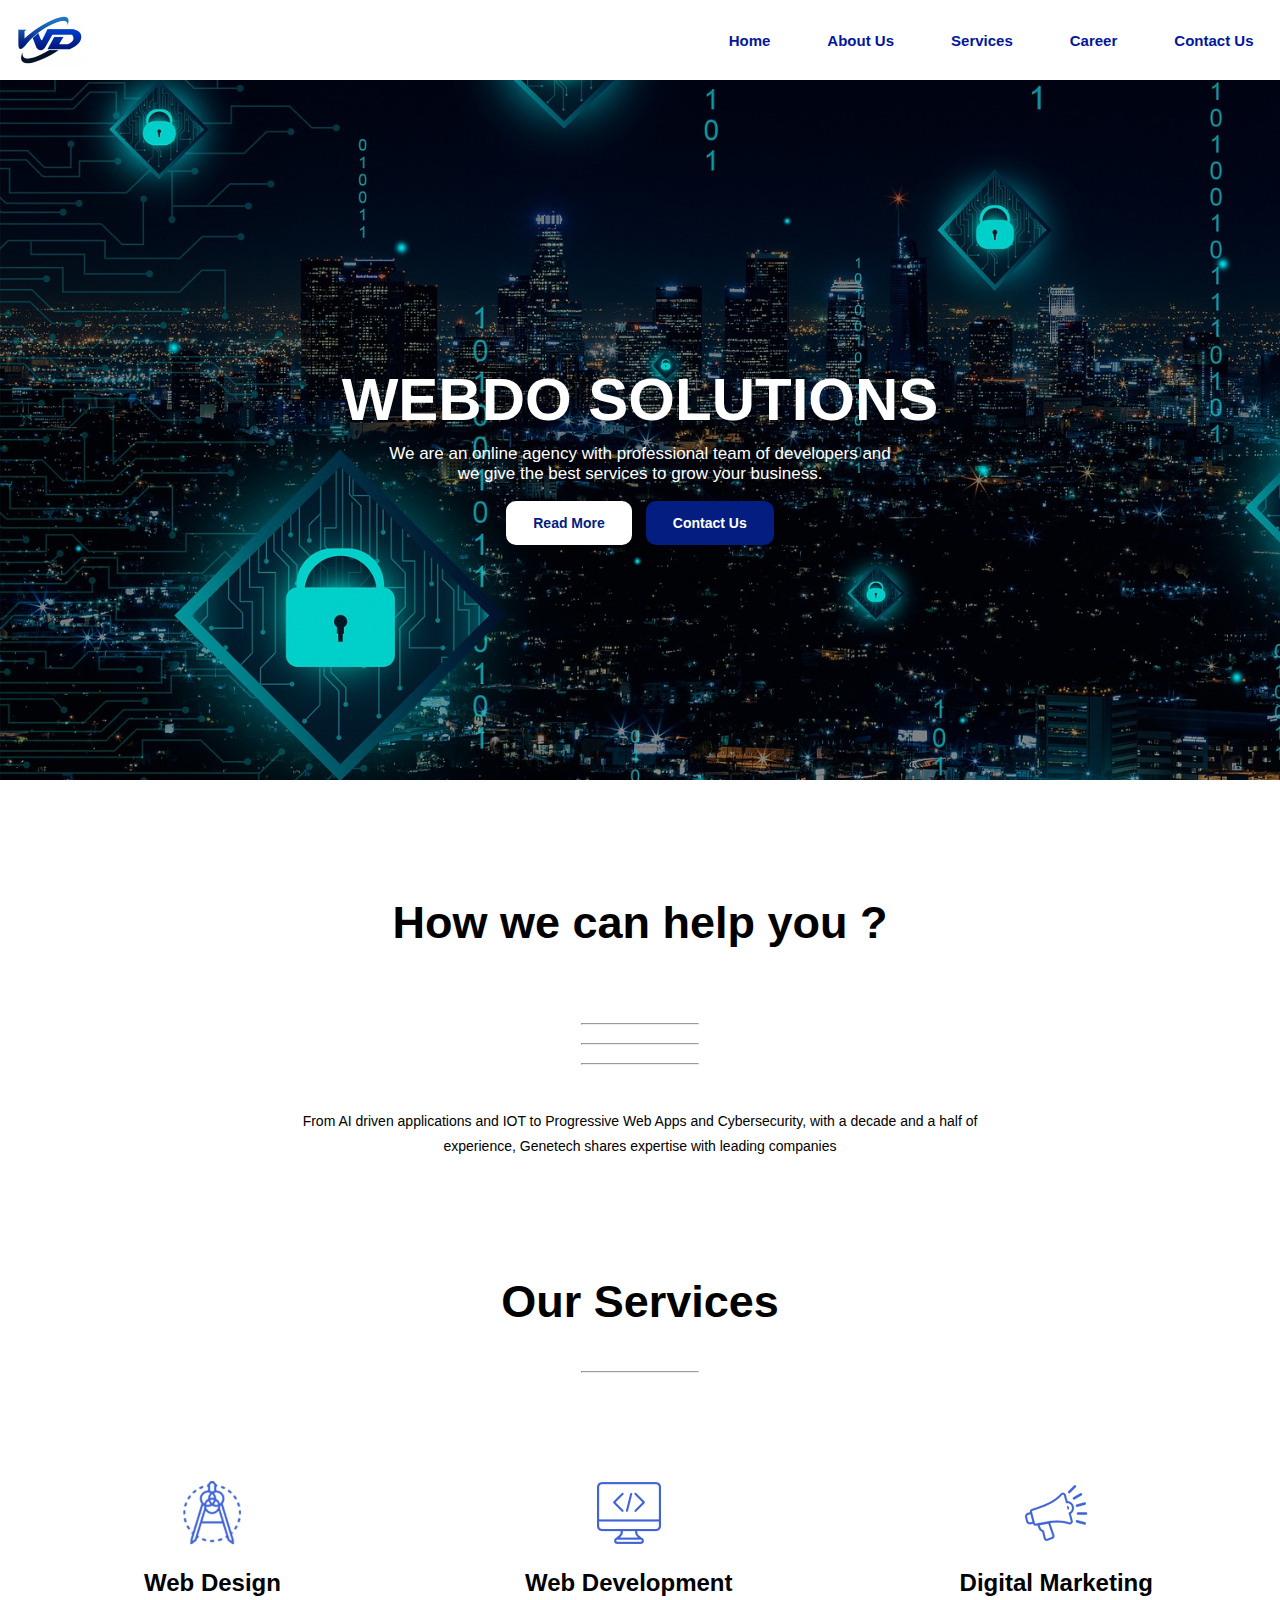
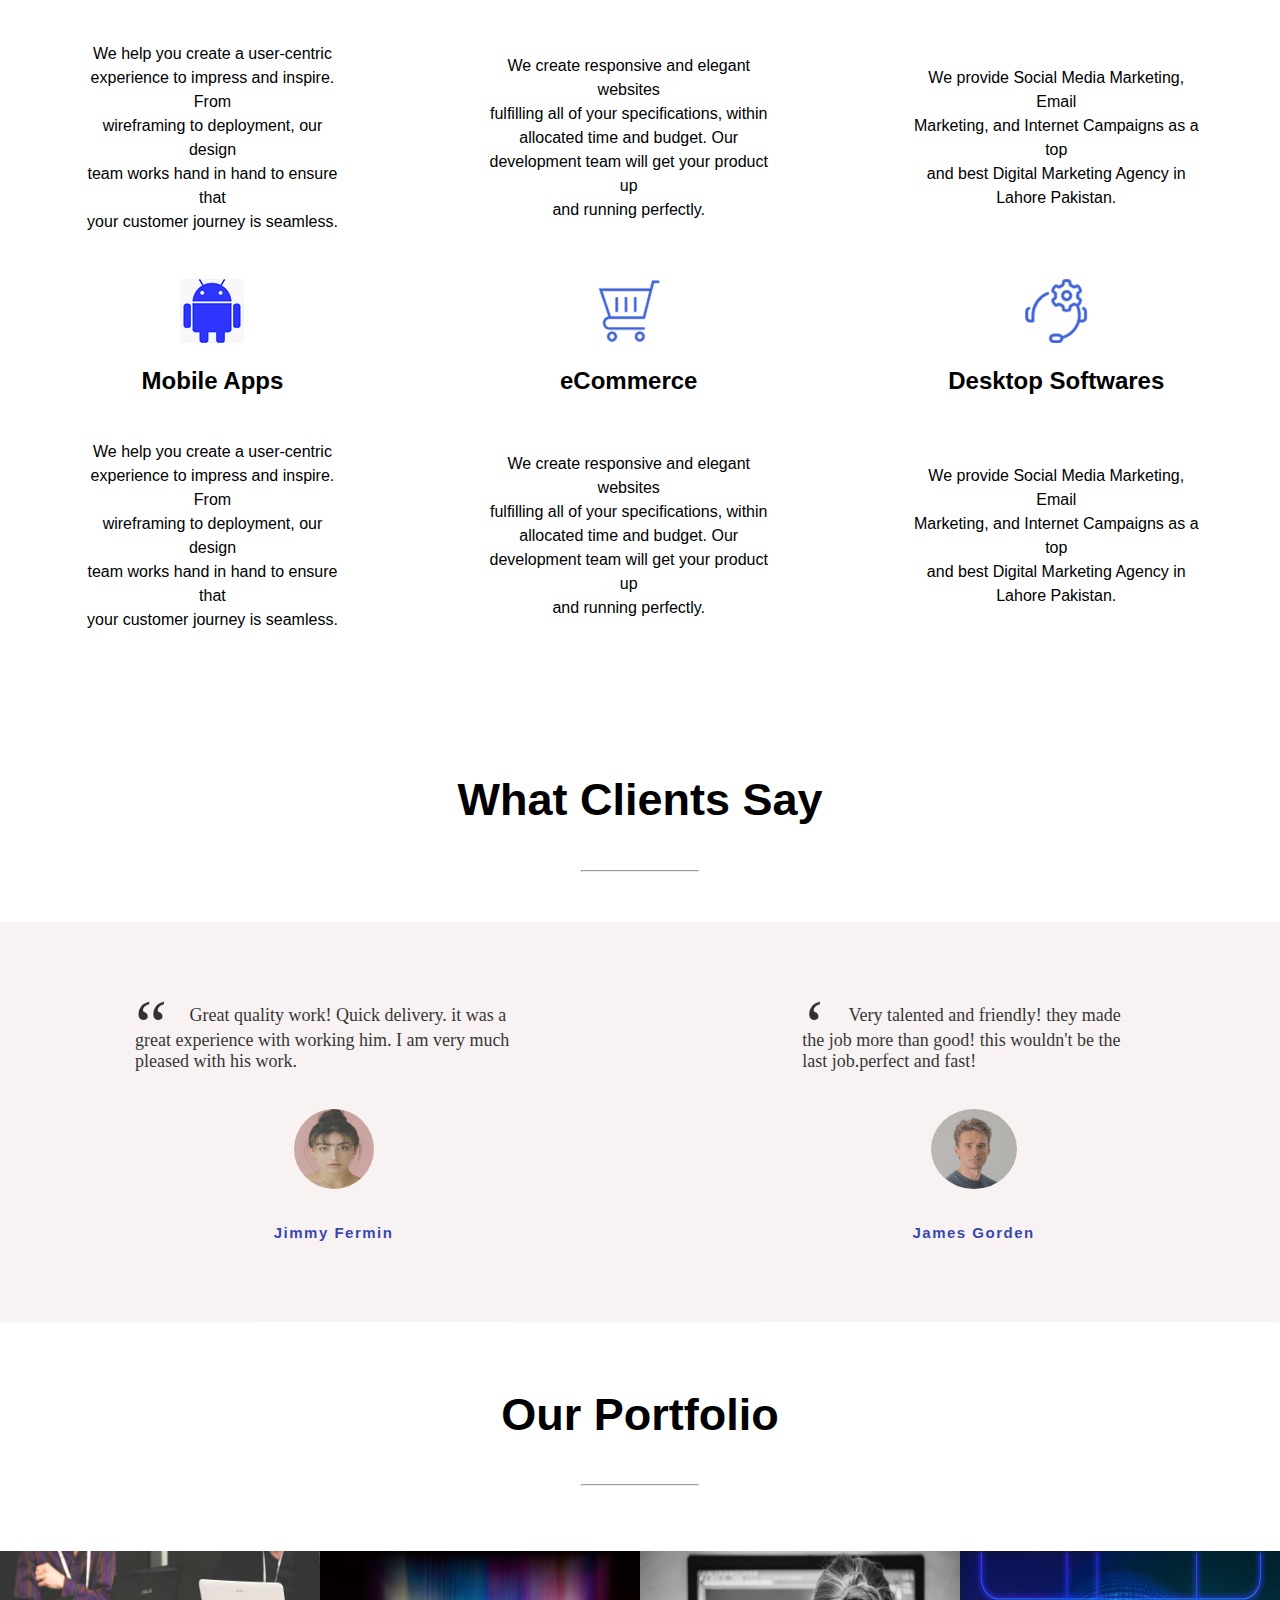
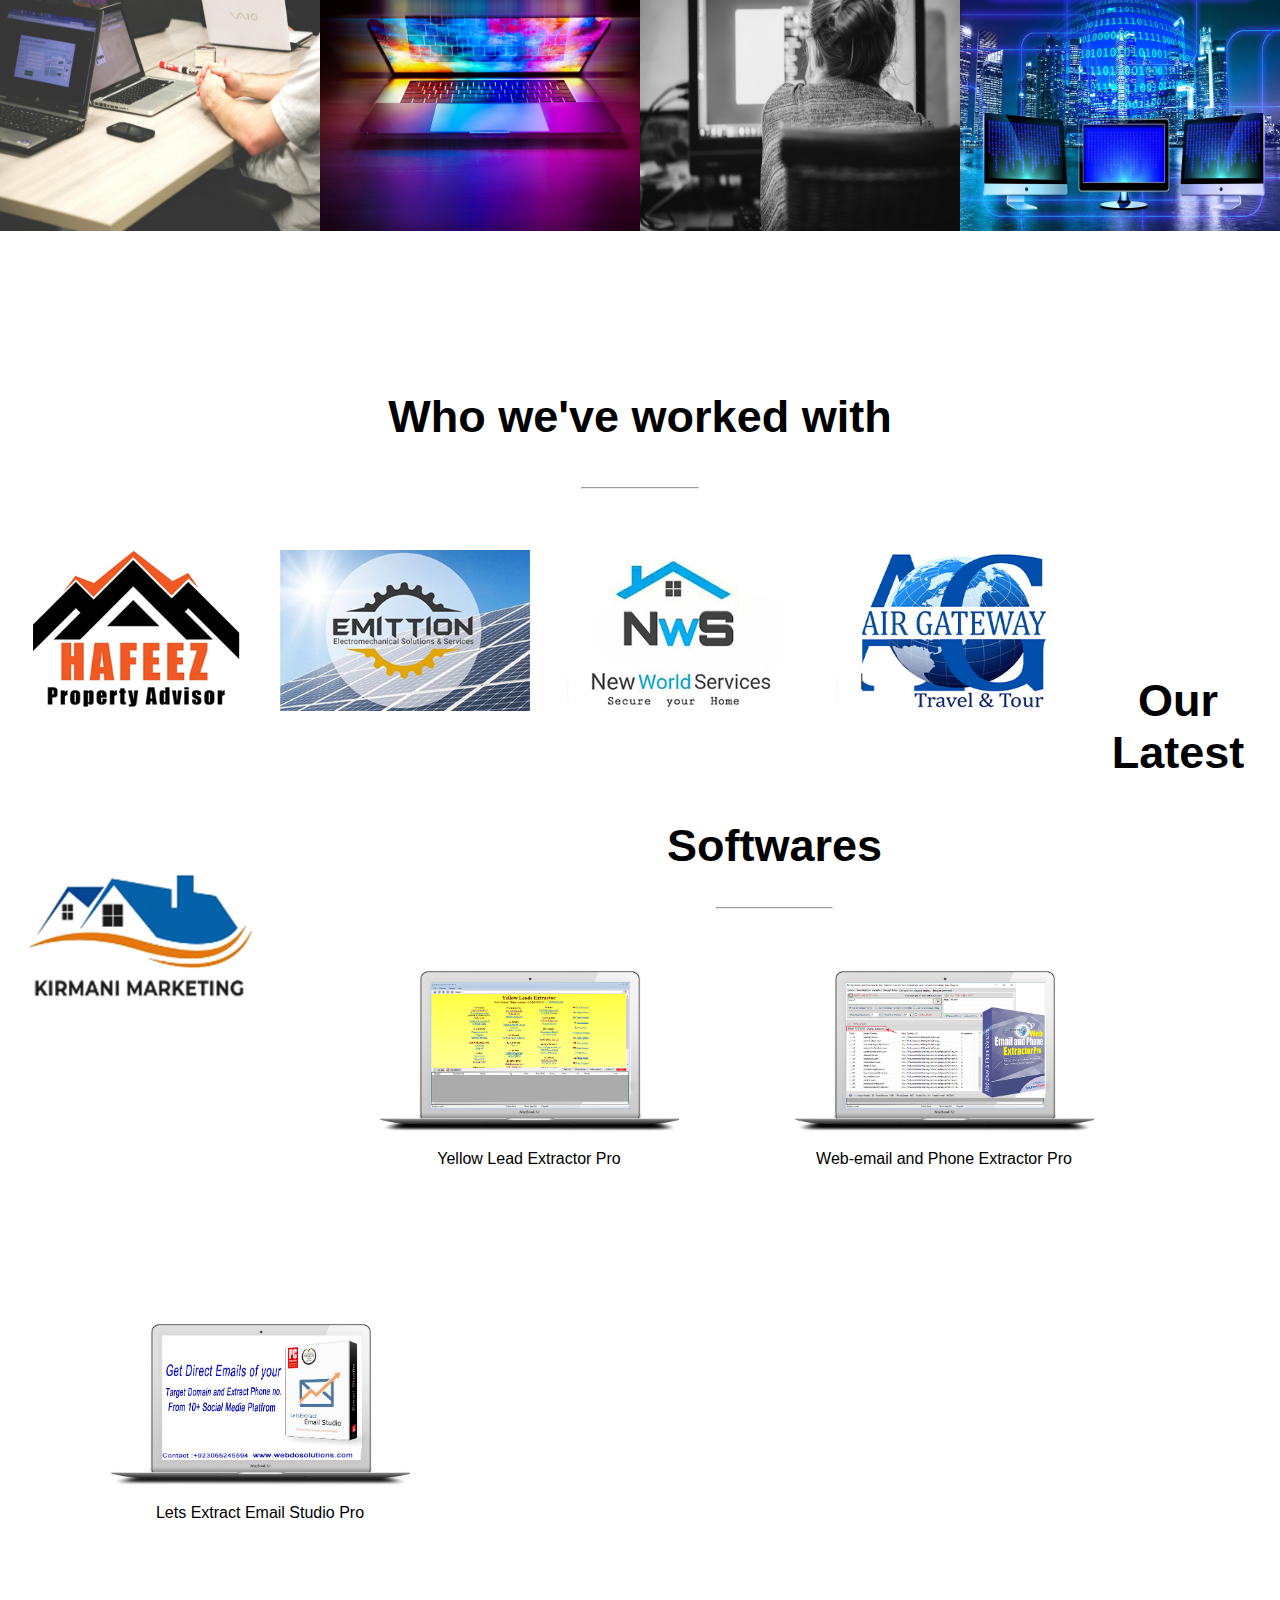
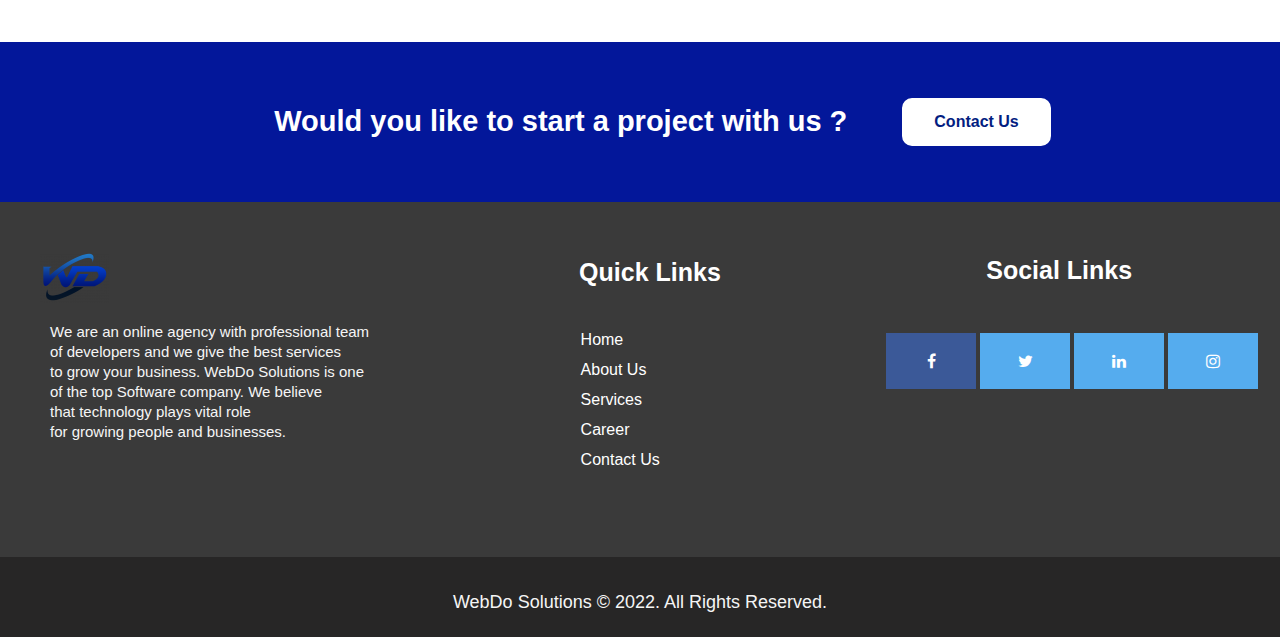
<file: HTML - Personal Site/index.html>
<!DOCTYPE html>
<html>
  <head>
    <meta charset="utf-8" />
    <meta name="viewport" content="width=device-width, initial-scale=1.0" />
    <link rel="stylesheet" href="./styles.css" />
    <link rel="preconnect" href="https://fonts.googleapis.com" />
    <link rel="preconnect" href="https://fonts.gstatic.com" crossorigin />
    <link
      href="https://fonts.googleapis.com/css2?family=Roboto:wght@300&display=swap"
      rel="styles.css"
    />
    <link rel="preconnect" href="https://fonts.googleapis.com" />
    <link rel="preconnect" href="https://fonts.gstatic.com" crossorigin />
    <link
      rel="stylesheet"
      href="https://fonts.googleapis.com/icon?family=Material+Icons"
    />
    <link
      href="https://fonts.googleapis.com/css2?family=Poppins:wght@200&display=swap"
      rel="styles.css"
    />
    <link rel="stylesheet" href="https://cdnjs.cloudflare.com/ajax/libs/font-awesome/4.7.0/css/font-awesome.min.css">
    <title>My Site</title>
  </head>
  <body>
    <header class="header">
      <nav>
        <a href="./index.html"
          ><img class="logo" src="../images/logo-e1578907454924 (1).png" alt=""
        /></a>
        <ul style="float: right">
          <li><a href="index.html">Home</a></li>
          <li><a href="about-us.html">About Us</a></li>
          <li><a href="services.html">Services</a></li>
          <li><a href="career.html">Career</a></li>
          <li><a href="contact-us.html">Contact Us</a></li>
        </ul>
      </nav>
    </header>
    <section class="main">
      <h2 id="heroContent1">WEBDO SOLUTIONS</h2>
      <p class="heroPara">
        We are an online agency with professional team of developers and<br />
        we give the best services to grow your business.
      </p>
      <div style="flex-direction: row">
        <button class="button-primary">Read More</button>
        <a href="contact-us.html"><button  class="button-secondary">Contact Us</button></a>
      </div>
    </section>
    <h2 id="secondSecHeading">How we can help you ?</h2>
    <br />
    <hr />
    <hr />
    <hr />
    <p id="secondSecPara">
      From AI driven applications and IOT to Progressive Web Apps and
      Cybersecurity, with a decade and a half of<br />
      experience, Genetech shares expertise with leading companies
    </p>
    <h2 id="thirdSecHeading">Our Services</h2>
    <br />
    <hr class="thirdSecDivider" />
    <table style="width: 100%; padding-top: 80px;" class="tableHome">
      <tr class="tableRowsHome">
        <th>
          <img src="../images/editing.png" alt="" />
          <h2>Web Design</h2>
        </th>
        <th>
          <img src="../images/coding-1-1.png" alt="" />
          <h2>Web Development</h2>
        </th>
        <th>
          <img src="../images/marketing-1.png" alt="" />
          <h2>Digital Marketing</h2>
        </th>
      </tr>
      <tr>
        <td>
          We help you create a user-centric<br />
          experience to impress and inspire. From<br />
          wireframing to deployment, our design<br />
          team works hand in hand to ensure that<br />
          your customer journey is seamless.
        </td>
        <td>
          We create responsive and elegant websites<br />
          fulfilling all of your specifications, within<br />
          allocated time and budget. Our<br />
          development team will get your product up<br />
          and running perfectly.
        </td>
        <td>
          We provide Social Media Marketing, Email<br />
          Marketing, and Internet Campaigns as a top<br />
          and best Digital Marketing Agency in<br />
          Lahore Pakistan.
        </td>
      </tr>
    </table>
    <table style="width: 100%" class="tableHome">
      <tr class="tableRowsHome">
        <th>
          <img src="../images/mobile-icon.jpg" alt="" />
          <h2>Mobile Apps</h2>
        </th>
        <th>
          <img src="../images/cart.png" alt="" />
          <h2>eCommerce</h2>
        </th>
        <th>
          <img src="../images/support.png" alt="" />
          <h2>Desktop Softwares</h2>
        </th>
      </tr>
      <tr>
        <td>
          We help you create a user-centric<br />
          experience to impress and inspire. From<br />
          wireframing to deployment, our design<br />
          team works hand in hand to ensure that<br />
          your customer journey is seamless.
        </td>
        <td>
          We create responsive and elegant websites<br />
          fulfilling all of your specifications, within<br />
          allocated time and budget. Our<br />
          development team will get your product up<br />
          and running perfectly.
        </td>
        <td>
          We provide Social Media Marketing, Email<br />
          Marketing, and Internet Campaigns as a top<br />
          and best Digital Marketing Agency in<br />
          Lahore Pakistan.
        </td>
      </tr>
    </table>
    <h2 id="thirdSecHeading">What Clients Say</h2>
    <br />
    <hr class="thirdSecDivider" />
    <section class="testimonial-sec">
      <div class="color-overlay">
      <div style="display:flex; flex-direction:column; align-items: center; justify-content:center;">
        <blockquote class="testimonial-1">
          Great quality work! Quick delivery. it was a great experience with working him. I am very much pleased with his work.
     </blockquote>
        <img style="height: 80px; width: 12%; border-radius: 100%;" src="../images/jimmy-fermin-bqe0J0b26RQ-unsplash.jpg" alt="">
        <h6 class="testimonial-name">Jimmy Fermin</h6>
      </div>
      <div style="display:flex; flex-direction:column; align-items: center; justify-content:center;">
        <blockquote class="testimonial-2">
          Very talented and friendly! they made the job more than good! this wouldn't be the last job.perfect and fast!
        </blockquote>
        <img style="height: 80px; width: 14%; border-radius: 100%;" src="../images/julian-wan-WNoLnJo7tS8-unsplash.jpg" alt="">
        <h6 class="testimonial-name">James Gorden</h6>
      </div>
    </div>
    </section>
    <h2 id="thirdSecHeading">Our Portfolio</h2>
    <br />
    <hr style="margin-bottom: 65px;" class="thirdSecDivider" /> 
    <div class="grid image-grid">
      <div class="grid-block">
        <div class="tile">
          <a class="tile-link" href="#">
            <img class="tile-img tile-img1" src="../images/laptops-593296_1920.jpg" alt="Image">
          </a>
        </div>
      </div>
    
      <div class="grid-block">
        <div class="tile">
          <a class="tile-link" href="#">
            <img class="tile-img tile-img2" src="../images/laptop-5673901_1920.jpg" alt="Image">
          </a>
        </div>
      </div>
    
      <div class="grid-block">
        <div class="tile">
          <a class="tile-link" href="#">
            <img class="tile-img tile-img3" src="../images/home-office-4996834_1920.jpg" alt="Image">
          </a>
        </div>
      </div>
    
      <div class="grid-block">
        <div class="tile">
          <a class="tile-link" href="#">
            <img class="tile-img tile-img4" src="../images/monitor-1307227_1920.jpg" alt="Image">
          </a>
        </div>
      </div>
    </div>
    <h2 id="fourthSecHeading">Who we've worked with</h2>
    <br />
    <hr class="fourthSecDivider" />
    <br />
    <div class="gallery1">
      <a>
        <img src="../images/4 (1).jpg" alt="" width="150" height="150" />
      </a>
    </div>

    <div class="gallery1">
      <a>
        <img src="../images/5 (1).jpg" alt="" width="150" height="150" />
      </a>
    </div>

    <div class="gallery1">
      <a>
        <img src="../images/6 (1).jpg" alt="" width="150" height="150" />
      </a>
    </div>

    <div class="gallery1">
      <a>
        <img src="../images/7 (1).jpg" alt="" width="150" height="150" />
      </a>
    </div>
    <div class="gallery1">
      <a>
        <img src="../images/client-6 (2).jpg" alt="" width="150" height="150" />
      </a>
    </div>
    <h2 id="fifthSecHeading">Our Latest Softwares</h2>
    <br />
    <hr class="fifthSecDivider" />
    <br />
    <div class="gallery2">
      <a>
        <img
          src="../images/yellow-Lead-Extractor (1).png"
          alt=""
          width="300"
          height="300"
        />
      </a>
      <div class="desc1">Yellow Lead Extractor Pro</div>
    </div>

    <div class="gallery2">
      <a>
        <img
          src="../images/web-email-and-phone-extractor-pro (1).png"
          alt=""
          width="300"
          height="300"
        />
      </a>
      <div class="desc1">Web-email and Phone Extractor Pro</div>
    </div>

    <div class="gallery2">
      <a>
        <img
          src="../images/Lestextract-email-studio-pro (1).jpg"
          alt=""
          width="300"
          height="300"
        />
      </a>
      <div class="desc1">Lets Extract Email Studio Pro</div>
    </div>
    <div class="before-footer">
      <h2 class="last-sec-heading">
        Would you like to start a project with us ?
      </h2>
      <a href="contact-us.html"><button class="btn-before-footer">Contact Us</button></a>
    </div>
    <section class="footer">
      <div><img id="footer-logo" class="logo" src="../images/logo-e1578907454924 (1).png" alt=""
        /></a>
        <p class="footer-para">
          We are an online agency with professional team <br> of developers and
          we give the best services <br />to grow your business. WebDo Solutions is one <br> of the top Software company. We believe <br> that technology plays vital role <br> for growing people and
          businesses.
      </div>
      <div>
        <h4 class="footer-heading">Quick Links</h4>
        <ul>
        <li><a href="../HTML - Personal Site/index.html">Home</a></li>
        <li><a href="about-us.html">About Us</a></li>
        <li><a href="services.html">Services</a></li>
        <li><a href="career.html">Career</a></li>
        <li><a href="contact-us.html">Contact Us</a></li>
      </ul></div>
      <div class="footer-col-4">
        <h4 class="footer-heading2">Social Links</Link></h4>
        <div class="footer-social-icons">
        <a href="#" class="fa fa-facebook"></a>
        <a href="#" class="fa fa-twitter"></a>
        <a href="#" class="fa fa-linkedin"></a>
        <a href="#" class="fa fa-instagram"></a>
      </div>
      </div>
    </section>
    <section class="footer-copywrite">
      <div><p class="footer-copywrite-text">
        WebDo Solutions &copy 2022. All Rights Reserved.
      </p></div>
    </section>
  </body>
</html>
</file>
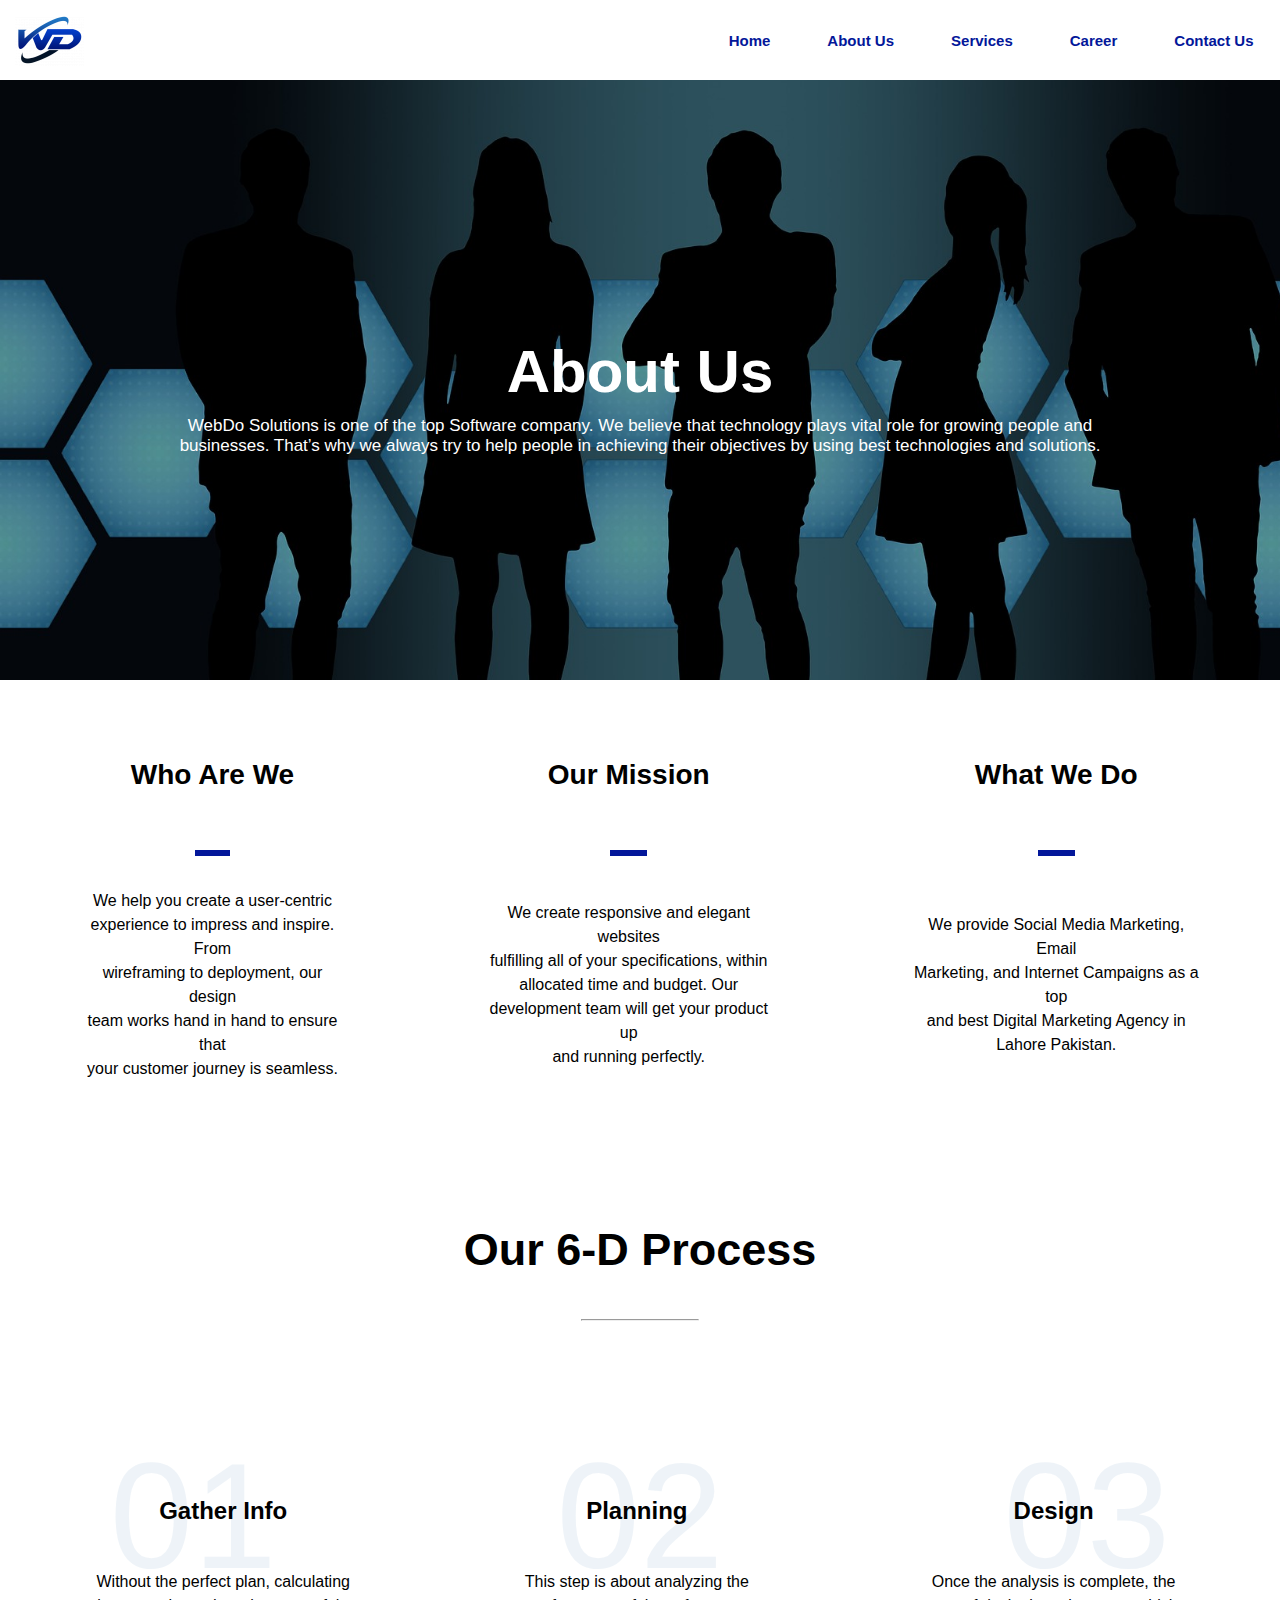
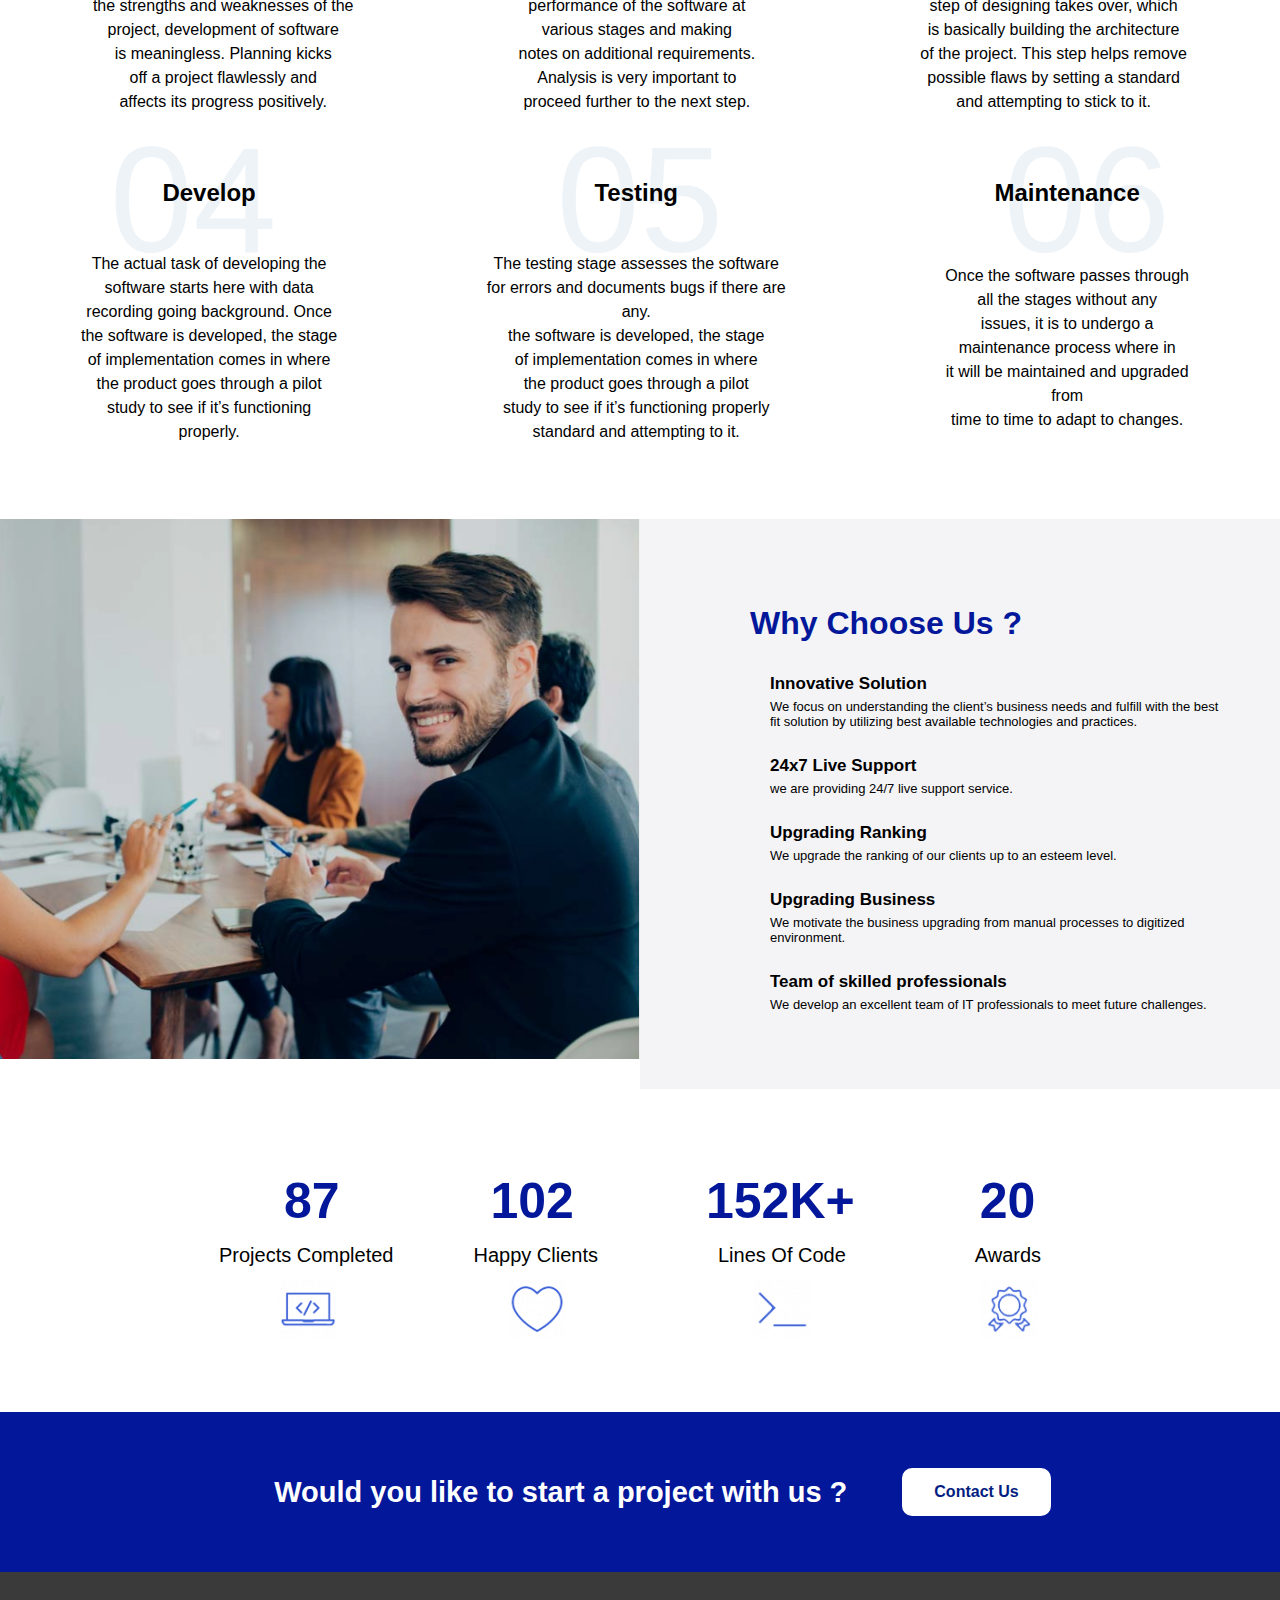
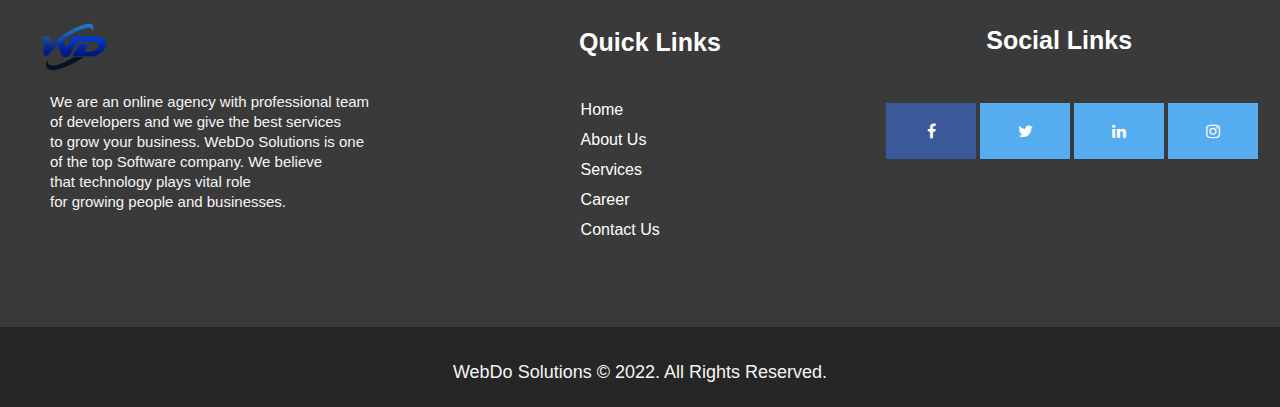
<file: HTML - Personal Site/about-us.html>
<!DOCTYPE html>
<html lang="en">
  <head>
    <meta charset="UTF-8" />
    <meta name="viewport" content="width=device-width, initial-scale=1.0" />
    <link rel="stylesheet" href="./styles.css" />
    <link rel="preconnect" href="https://fonts.googleapis.com" />
    <link rel="preconnect" href="https://fonts.gstatic.com" crossorigin />
    <link
      href="https://fonts.googleapis.com/css2?family=Roboto:wght@300&display=swap"
      rel="styles.css"
    />
    <link rel="preconnect" href="https://fonts.googleapis.com" />
    <link rel="preconnect" href="https://fonts.gstatic.com" crossorigin />
    <link
      rel="stylesheet"
      href="https://fonts.googleapis.com/icon?family=Material+Icons"
    />
    <link
      href="https://fonts.googleapis.com/css2?family=Poppins:wght@200&display=swap"
      rel="styles.css"
    />
    <link rel="stylesheet" href="https://cdnjs.cloudflare.com/ajax/libs/font-awesome/4.7.0/css/font-awesome.min.css">
    <title>About Us</title>
  </head>
  <body>
    <header class="header">
      <nav>
        <a href="./index.html"
          ><img class="logo" src="../images/logo-e1578907454924 (1).png" alt=""
        /></a>
        <ul style="float: right">
          <li><a href="index.html">Home</a></li>
          <li><a href="about-us.html">About Us</a></li>
          <li><a href="services.html">Services</a></li>
          <li><a href="career.html">Career</a></li>
          <li><a href="contact-us.html">Contact Us</a></li>
        </ul>
      </nav>
    </header>
    <section class="about-main">
      <h2 id="heroContent1">About Us</h2>
      <p class="heroPara">
        WebDo Solutions is one of the top Software company. We believe that
        technology plays vital role for growing people and<br />
        businesses. That’s why we always try to help people in achieving their
        objectives by using best technologies and solutions.
      </p>
    </section>
    <table style="width: 100%" class="tableHome">
      <tr class="tableRowsHome">
        <th>
          <h2 style="font-size: 28px">Who Are We</h2>
          <br />
          <hr class="about-divider-1" />
        </th>
        <th>
          <h2 style="font-size: 28px">Our Mission</h2>
          <br />
          <hr class="about-divider-2" />
        </th>
        <br />
        <th>
          <h2 style="font-size: 28px">What We Do</h2>
          <br />
          <hr class="about-divider-3" />
        </th>
        <br />
      </tr>
      <tr>
        <td>
          We help you create a user-centric<br />
          experience to impress and inspire. From<br />
          wireframing to deployment, our design<br />
          team works hand in hand to ensure that<br />
          your customer journey is seamless.
        </td>
        <td>
          We create responsive and elegant websites<br />
          fulfilling all of your specifications, within<br />
          allocated time and budget. Our<br />
          development team will get your product up<br />
          and running perfectly.
        </td>
        <td>
          We provide Social Media Marketing, Email<br />
          Marketing, and Internet Campaigns as a top<br />
          and best Digital Marketing Agency in<br />
          Lahore Pakistan.
        </td>
      </tr>
    </table>
    <h2 style="font-size: 45px" id="thirdSecHeading">Our 6-D Process</h2>
    <br />
    <hr class="thirdSecDivider" />
    <div style="margin-bottom: -770px">
      <div
        style="
          display: flex;
          justify-content: center;
          padding-bottom: 5px;
          margin-bottom: -100px;
        "
      >
        <h1
          style="
            font-size: 150px;
            font-weight: 100;
            font-family: sans-serif;
            color: rgba(234, 240, 246, 0.8);
            padding: 0 140px 0 140px;
          "
        >
          01
        </h1>
        <h1
          style="
            font-size: 150px;
            font-weight: 100;
            font-family: sans-serif;
            color: rgba(234, 240, 246, 0.8);
            padding: 0 140px 0 140px;
          "
        >
          02
        </h1>
        <h1
          style="
            font-size: 150px;
            font-weight: 100;
            font-family: sans-serif;
            color: rgba(234, 240, 246, 0.8);
            padding: 0 140px 0 140px;
          "
        >
          03
        </h1>
      </div>
      <div
        style="
          display: flex;
          justify-content: center;
          padding-top: 5px;
          margin-bottom: 100px;
        "
      >
        <h1
          style="
            font-size: 150px;
            font-weight: 100;
            font-family: sans-serif;
            color: rgba(234, 240, 246, 0.8);
            padding: 0 140px 0 140px;
          "
        >
          04
        </h1>

        <h1
          style="
            font-size: 150px;
            font-weight: 100;
            font-family: sans-serif;
            color: rgba(234, 240, 246, 0.8);
            padding: 0 140px 0 140px;
          "
        >
          05
        </h1>

        <h1
          style="
            font-size: 150px;
            font-weight: 100;
            font-family: sans-serif;
            color: rgba(234, 240, 246, 0.8);
            padding: 0 140px 0 140px;
          "
        >
          06
        </h1>
      </div>
    </div>
    <table style="width: 100%; padding-top: 140px" class="tableHome">
      <tr class="tableRowsHome">
        <th>
          <h2>Gather Info</h2>
        </th>
        <th>
          <h2>Planning</h2>
        </th>
        <th>
          <h2>Design</h2>
        </th>
      </tr>
      <tr>
        <td>
          Without the perfect plan, calculating<br />the strengths and
          weaknesses of the<br />project, development of software<br />is
          meaningless. Planning kicks<br />off a project flawlessly and<br />affects
          its progress positively.
        </td>
        <td>
          This step is about analyzing the<br />performance of the software
          at<br />
          various stages and making<br />notes on additional requirements.<br />Analysis
          is very important to<br />proceed further to the next step.
        </td>
        <td>
          Once the analysis is complete, the<br />step of designing takes over,
          which<br />is basically building the architecture<br />of the project.
          This step helps remove<br />possible flaws by setting a standard<br />and
          attempting to stick to it.
        </td>
      </tr>
    </table>
    <table style="width: 100%; padding-bottom: 50px" class="tableHome">
      <tr class="tableRowsHome">
        <th>
          <h2>Develop</h2>
        </th>
        <th>
          <h2>Testing</h2>
        </th>
        <th>
          <h2>Maintenance</h2>
        </th>
      </tr>
      <tr>
        <td>
          The actual task of developing the<br />software starts here with
          data<br />recording going background. Once<br />the software is
          developed, the stage<br />of implementation comes in where<br />the
          product goes through a pilot<br />study to see if it’s functioning
          properly.
        </td>
        <td>
          The testing stage assesses the software<br />for errors and documents
          bugs if there are any.<br />the software is developed, the stage<br />of
          implementation comes in where<br />the product goes through a pilot<br />study
          to see if it’s functioning properly<br />standard and attempting to
          it.
        </td>
        <td>
          Once the software passes through<br />all the stages without any<br />
          issues, it is to undergo a<br />maintenance process where in<br />it
          will be maintained and upgraded from<br />time to time to adapt to
          changes.
        </td>
      </tr>
    </table>
    <div style="display: flex; padding-bottom: 50px">
      <img
        style="height: fit-content; width: 50%"
        src="../images/Capture.png"
        alt=""
      />
      <div style="background-color: #f4f4f7; height: 570px; width: 50%">
        <h1 class="about-fourth-sec-inner-heading">Why Choose Us ?</h1>
        <h3 class="about-fourth-inner-sec-item1">Innovative Solution</h3>
        <br />
        <p class="about-fourth-inner-sec-item1-desc">
          We focus on understanding the client’s business needs and fulfill with
          the best fit solution by utilizing best available technologies and
          practices.
        </p>
        <h3 class="about-fourth-inner-sec-item1">24x7 Live Support</h3>
        <br />
        <p class="about-fourth-inner-sec-item1-desc">
          we are providing 24/7 live support service.
        </p>
        <h3 class="about-fourth-inner-sec-item1">Upgrading Ranking</h3>
        <br />
        <p class="about-fourth-inner-sec-item1-desc">
          We upgrade the ranking of our clients up to an esteem level.
        </p>
        <h3 class="about-fourth-inner-sec-item1">Upgrading Business</h3>
        <br />
        <p class="about-fourth-inner-sec-item1-desc">
          We motivate the business upgrading from manual processes to digitized
          environment.
        </p>
        <h3 class="about-fourth-inner-sec-item1">
          Team of skilled professionals
        </h3>
        <br />
        <p class="about-fourth-inner-sec-item1-desc">
          We develop an excellent team of IT professionals to meet future
          challenges.
        </p>
      </div>
    </div>
    <div style="display: flex; justify-content: center; padding-bottom: 70px">
      <div style="padding: 0 50px 0 50px">
        <h1 style="padding-left: 65px" class="counter-var">87</h1>
        <h1 style="margin-top: -20px" class="counter-heading">
          Projects Completed
        </h1>
        <img
          style="padding-left: 60px"
          src="../images/projects-icon-ojlngt4flhkmf3a1932i9g79g6ukdhjphco1qo5wp0.png"
          alt=""
        />
      </div>
      <div style="padding: 0 70px 0 30px">
        <h1 style="padding-left: 17px" class="counter-var">102</h1>
        <h1 style="margin-top: -20px" class="counter-heading">Happy Clients</h1>
        <img
          style="padding-left: 35px"
          src="../images/heart-icon-ojlngs6lenjc3hbeeknvoyfsusz75sfz580k9e7av8.png"
          alt=""
        />
      </div>
      <div style="padding: 0 70px 0 50px">
        <h1 style="margin-left: -12px" class="counter-var">152K+</h1>
        <h1 style="margin-top: -20px" class="counter-heading">Lines Of Code</h1>
        <img
          style="padding-left: 35px"
          src="../images/code-lines-icon-ojlngr8r7ti1rvcrk2994goc9f3ty3c8t3d2s48p1g.png"
          alt=""
        />
      </div>
      <div style="padding: 0 70px 0 50px">
        <h1 style="padding-left: 5px" class="counter-var">20</h1>
        <h1 style="margin-top: -20px" class="counter-heading">Awards</h1>
        <img
          style="padding-left: 5px"
          src="../images/award-icon-free-img-ojlngpd2u5fh4nfhv1fzzh5f2nd3ip4s4u23tkbhdw.png"
          alt=""
        />
      </div>
    </div>
    <div class="before-footer">
      <h2 class="last-sec-heading">
        Would you like to start a project with us ?
      </h2>
      <a href="contact-us.html"><button class="btn-before-footer">Contact Us</button></a>
    </div>
    <section class="footer">
      <div><img id="footer-logo" class="logo" src="../images/logo-e1578907454924 (1).png" alt=""
        /></a>
        <p class="footer-para">
          We are an online agency with professional team <br> of developers and
          we give the best services <br />to grow your business. WebDo Solutions is one <br> of the top Software company. We believe <br> that technology plays vital role <br> for growing people and
          businesses.
      </div>
      <div>
        <h4 class="footer-heading">Quick Links</h4>
        <ul>
          <li><a href="../HTML - Personal Site/index.html">Home</a></li>
          <li><a href="about-us.html">About Us</a></li>
          <li><a href="services.html">Services</a></li>
          <li><a href="career.html">Career</a></li>
          <li><a href="contact-us.html">Contact Us</a></li>
      </ul></div>
      <div class="footer-col-3">
        <h4 class="footer-heading2">Social Links</Link></h4>
        <div class="footer-social-icons">
        <a href="#" class="fa fa-facebook"></a>
        <a href="#" class="fa fa-twitter"></a>
        <a href="#" class="fa fa-linkedin"></a>
        <a href="#" class="fa fa-instagram"></a>
      </div>
      </div>
    </section>
    <section class="footer-copywrite">
      <div><p class="footer-copywrite-text">
        WebDo Solutions &copy 2022. All Rights Reserved.
      </p></div>
    </section>
  </body>
</html>
</file>
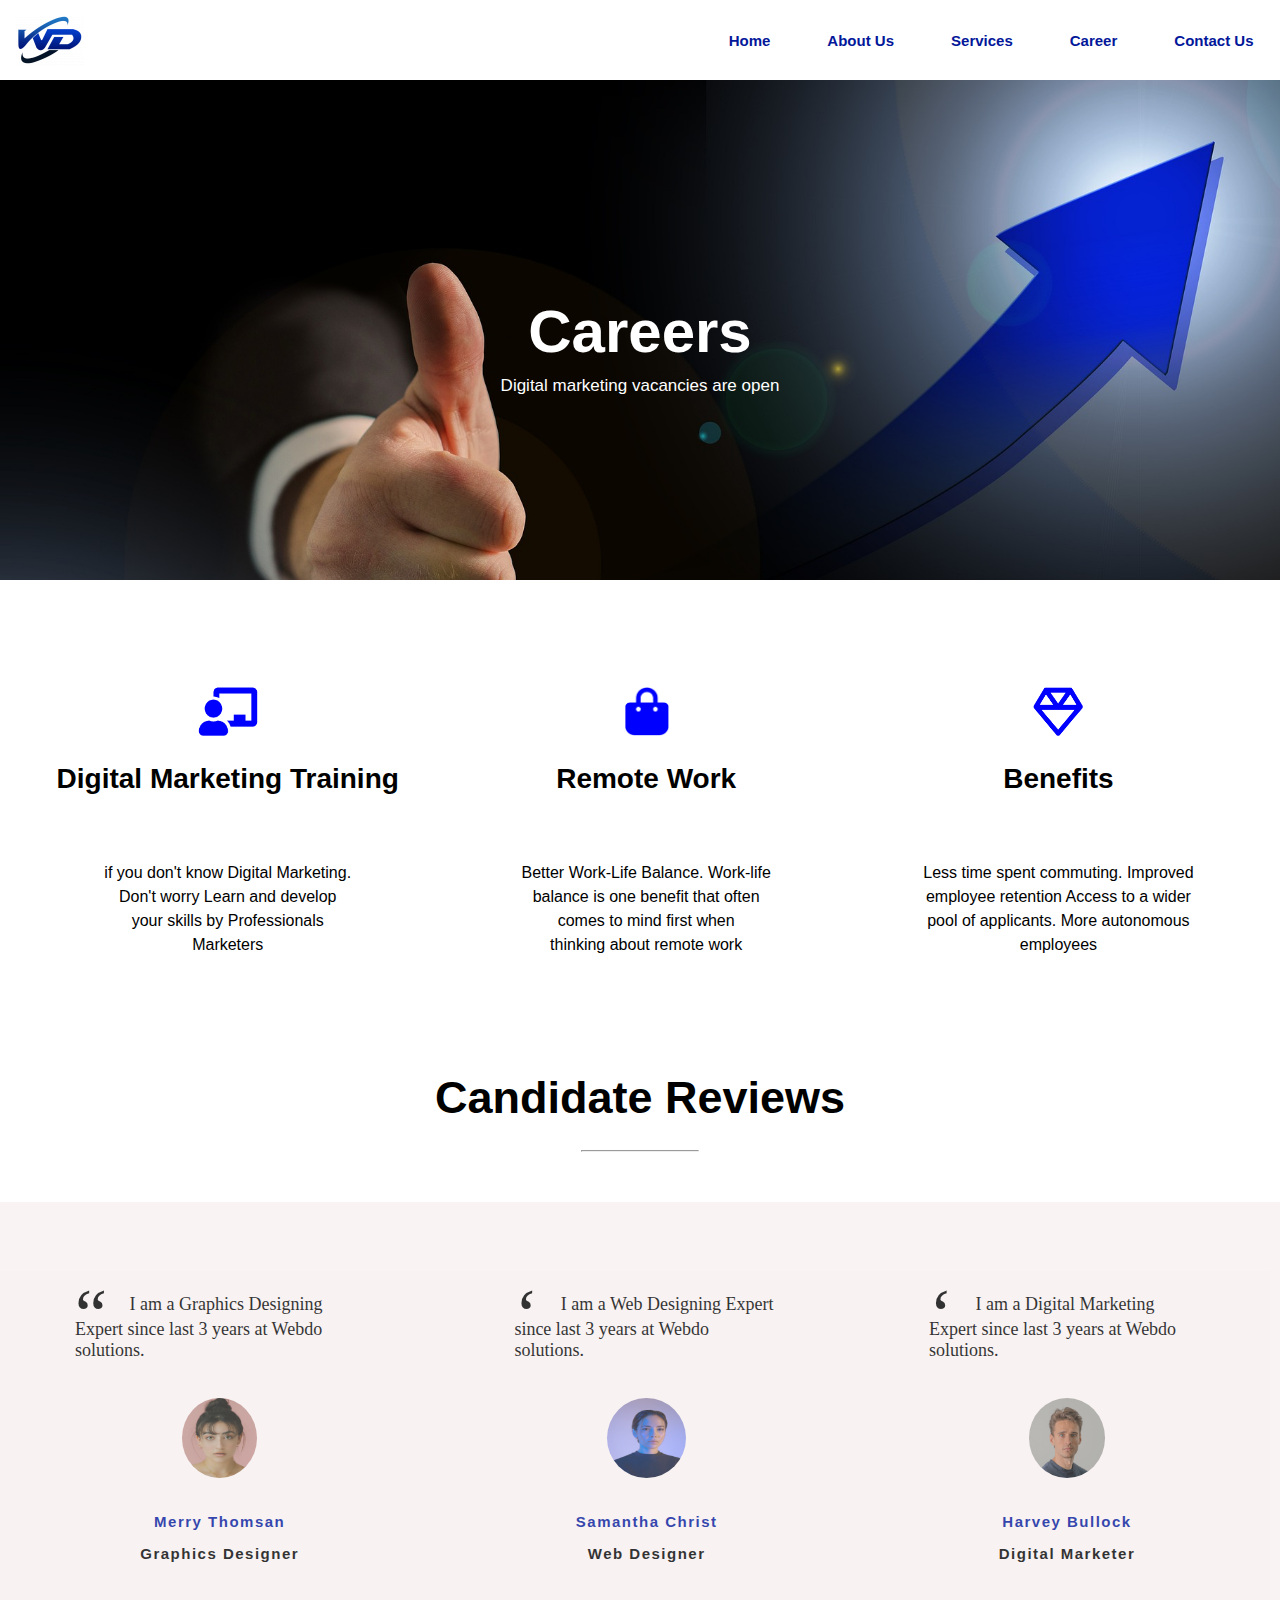
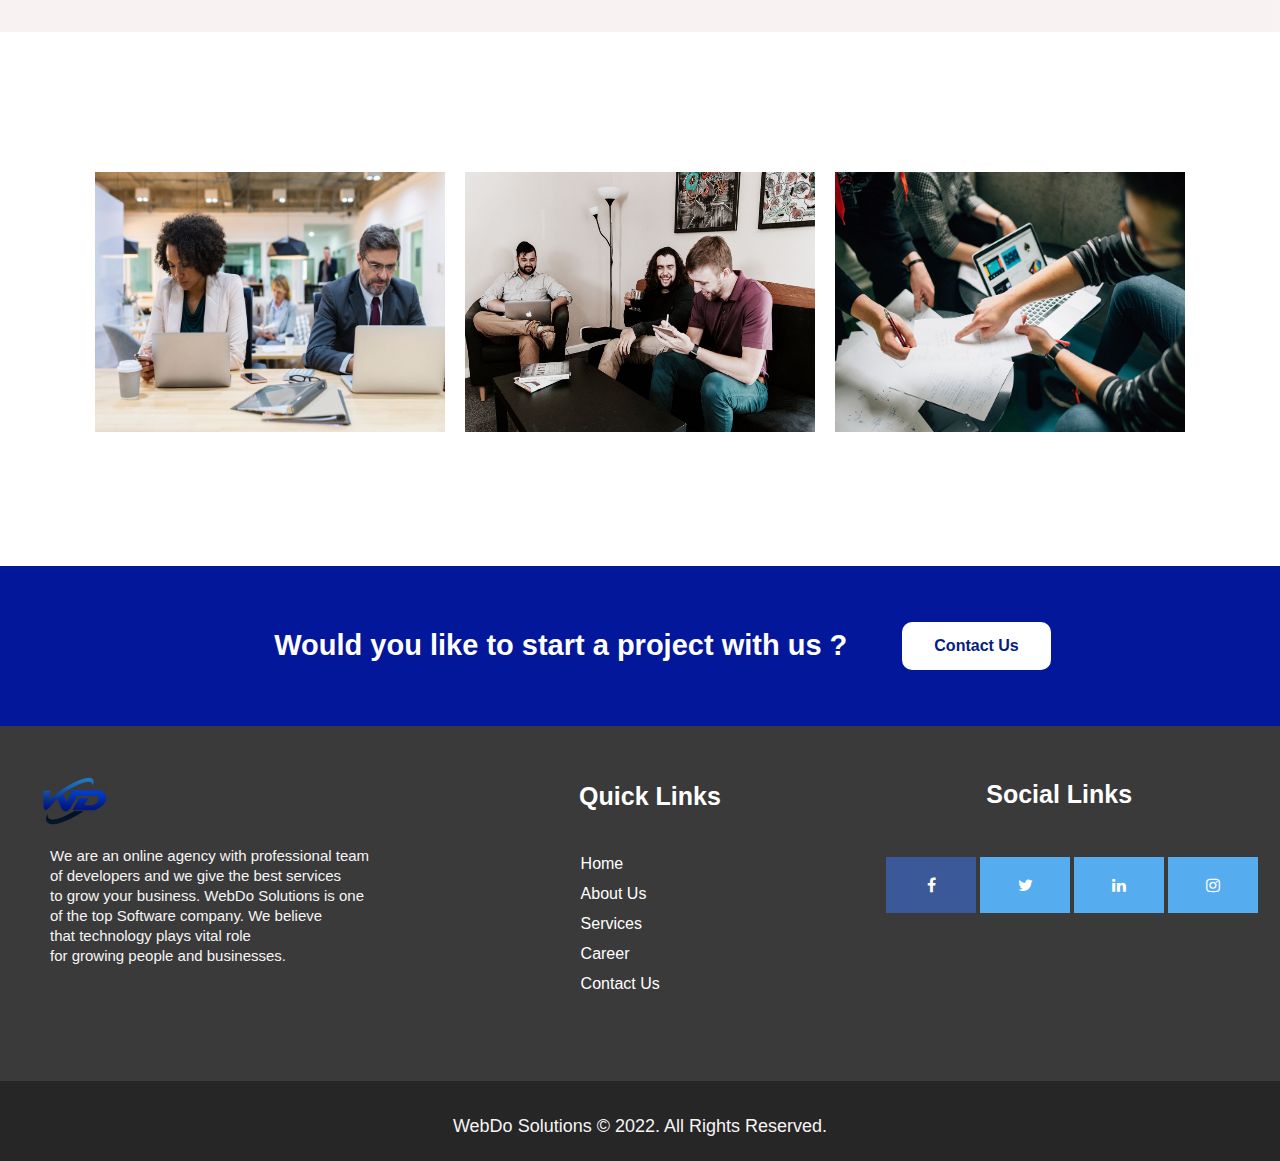
<file: HTML - Personal Site/career.html>
<!DOCTYPE html>
<html>
  <head>
    <meta charset="utf-8" />
    <meta name="viewport" content="width=device-width, initial-scale=1.0" />
    <link rel="stylesheet" href="./styles.css" />
    <link rel="preconnect" href="https://fonts.googleapis.com" />
    <link rel="preconnect" href="https://fonts.gstatic.com" crossorigin />
    <link
      href="https://fonts.googleapis.com/css2?family=Roboto:wght@300&display=swap"
      rel="styles.css"
    />
    <link rel="preconnect" href="https://fonts.googleapis.com" />
    <link rel="preconnect" href="https://fonts.gstatic.com" crossorigin />
    <link
      rel="stylesheet"
      href="https://fonts.googleapis.com/icon?family=Material+Icons"
    />
    <link
      href="https://fonts.googleapis.com/css2?family=Poppins:wght@200&display=swap"
      rel="styles.css"
    />
    <link rel="stylesheet" href="https://cdnjs.cloudflare.com/ajax/libs/font-awesome/4.7.0/css/font-awesome.min.css">
    <title>Careers</title>
  </head>
  <body>
    <header class="header">
        <nav>
          <a href="./index.html"
            ><img class="logo" src="../images/logo-e1578907454924 (1).png" alt=""
          /></a>
          <ul style="float: right">
            <li><a href="index.html">Home</a></li>
            <li><a href="about-us.html">About Us</a></li>
            <li><a href="services.html">Services</a></li>
            <li><a href="career.html">Career</a></li>
            <li><a href="contact-us.html">Contact Us</a></li>
          </ul>
        </nav>
      </header>
      <section class="career-main">
        <h2 id="heroContent1">Careers</h2>
        <p id="career-hero-para">Digital marketing vacancies are open</p>
      </section>
      <table style="width: 100%" class="tableHome">
        <tr class="tableRowsHome">
          <th>
            <img style="width: 60px;" class="career-icons" src="../images/chalkboard-teacher.png" alt="">
            <h2 style="font-size: 28px">
                Digital Marketing Training</h2>
            <br />
          </th>
          <th>
            <img style="width: 45px;" class="career-icons" src="../images/shoppingbag.png" alt="">
            <h2 style="font-size: 28px">Remote Work</h2>
            <br />
          </th>
          <br />
          <th>
            <img style="width: 50px;" class="career-icons" src="../images/gem.png" alt="">
            <h2 style="font-size: 28px">Benefits</h2>
            <br />
          </th>
          <br />
        </tr>
        <tr>
          <td>
            if you don't know Digital Marketing.<br />Don't worry
            Learn and develop<br />your skills by Professionals<br />
            Marketers
           
          </td>
          <td>
            Better Work-Life Balance. Work-life<br/>
            balance is one benefit that often<br/>
            comes to mind first when<br/>
            thinking about remote work
          </td>
          <td>
            Less time spent commuting. Improved<br />
            employee retention Access to a wider <br />
            pool of applicants. More autonomous<br />
            employees
          </td>
        </tr>
        </table>
        <h2 style="margin-top: 10px;" id="thirdSecHeading">Candidate Reviews</h2>
    <hr class="thirdSecDivider" />
    <section class="cr-sec">
      <div class="cr-color-overlay">
      <div style="display:flex; flex-direction:column; align-items: center; justify-content:center;">
        <blockquote class="cr-1">
          I am a Graphics Designing Expert since last 3 years at Webdo solutions.
     </blockquote>
        <img style="height: 80px; width: 17%; border-radius: 100%;" src="../images/jimmy-fermin-bqe0J0b26RQ-unsplash.jpg" alt="">
        <h6 class="testimonial-name">Merry Thomsan</h6>
        <h5 class="testimonial-desc">Graphics Designer</h5>
      </div>
      <div style="display:flex; flex-direction:column; align-items: center; justify-content:center;">
        <blockquote class="cr-2">
          I am a Web Designing Expert since last 3 years at Webdo solutions.
        </blockquote>
        <img style="height: 80px; width: 19%; border-radius: 100%;" src="../images/aiony-haust-3TLl_97HNJo-unsplash.jpg" alt="">
        <h6 class="testimonial-name">Samantha Christ</h6>
        <h5 class="testimonial-desc">Web Designer</h5>
      </div>
      <div style="display:flex; flex-direction:column; align-items: center; justify-content:center;">
        <blockquote class="cr-3">
          I am a Digital Marketing Expert since last 3 years at Webdo solutions.
        </blockquote>
        <img style="height: 80px; width: 18%; border-radius: 100%;" src="../images/julian-wan-WNoLnJo7tS8-unsplash.jpg" alt="">
        <h6 class="testimonial-name">Harvey Bullock</h6>
        <h5 class="testimonial-desc">Digital Marketer</h5>
      </div>
    </div>
    </section>
     <section class="career-gallery">
            <div><img class="career-gallery-img" src="../images/rawpixel-798700-unsplash.jpg" alt=""></div>
            <div><img class="career-gallery-img" src="../images/kaleidico-754513-unsplash.jpg" alt=""></div>
            <div><img class="career-gallery-img" src="../images/stefan-stefancik-257625-unsplash.jpg" alt=""></div>
        </section>
    <div style="margin-top:-50px;" class="before-footer">
        <h2 class="last-sec-heading">
          Would you like to start a project with us ?
        </h2>
        <a href="contact-us.html"><button class="btn-before-footer">Contact Us</button></a>
      </div>
      <section class="footer">
        <div><img id="footer-logo" class="logo" src="../images/logo-e1578907454924 (1).png" alt=""
          /></a>
          <p class="footer-para">
            We are an online agency with professional team <br> of developers and
            we give the best services <br />to grow your business. WebDo Solutions is one <br> of the top Software company. We believe <br> that technology plays vital role <br> for growing people and
            businesses.
        </div>
        <div>
          <h4 class="footer-heading">Quick Links</h4>
          <ul>
            <li><a href="../HTML - Personal Site/index.html">Home</a></li>
        <li><a href="about-us.html">About Us</a></li>
        <li><a href="services.html">Services</a></li>
        <li><a href="career.html">Career</a></li>
        <li><a href="contact-us.html">Contact Us</a></li>
        </ul></div>
        <div class="footer-col-3">
          <h4 class="footer-heading2">Social Links</Link></h4>
          <div class="footer-social-icons">
          <a href="#" class="fa fa-facebook"></a>
          <a href="#" class="fa fa-twitter"></a>
          <a href="#" class="fa fa-linkedin"></a>
          <a href="#" class="fa fa-instagram"></a>
        </div>
        </div>
      </section>
      <section class="footer-copywrite">
        <div><p class="footer-copywrite-text">
          WebDo Solutions &copy 2022. All Rights Reserved.
        </p></div>
      </section>
      </body>
</html>
</file>
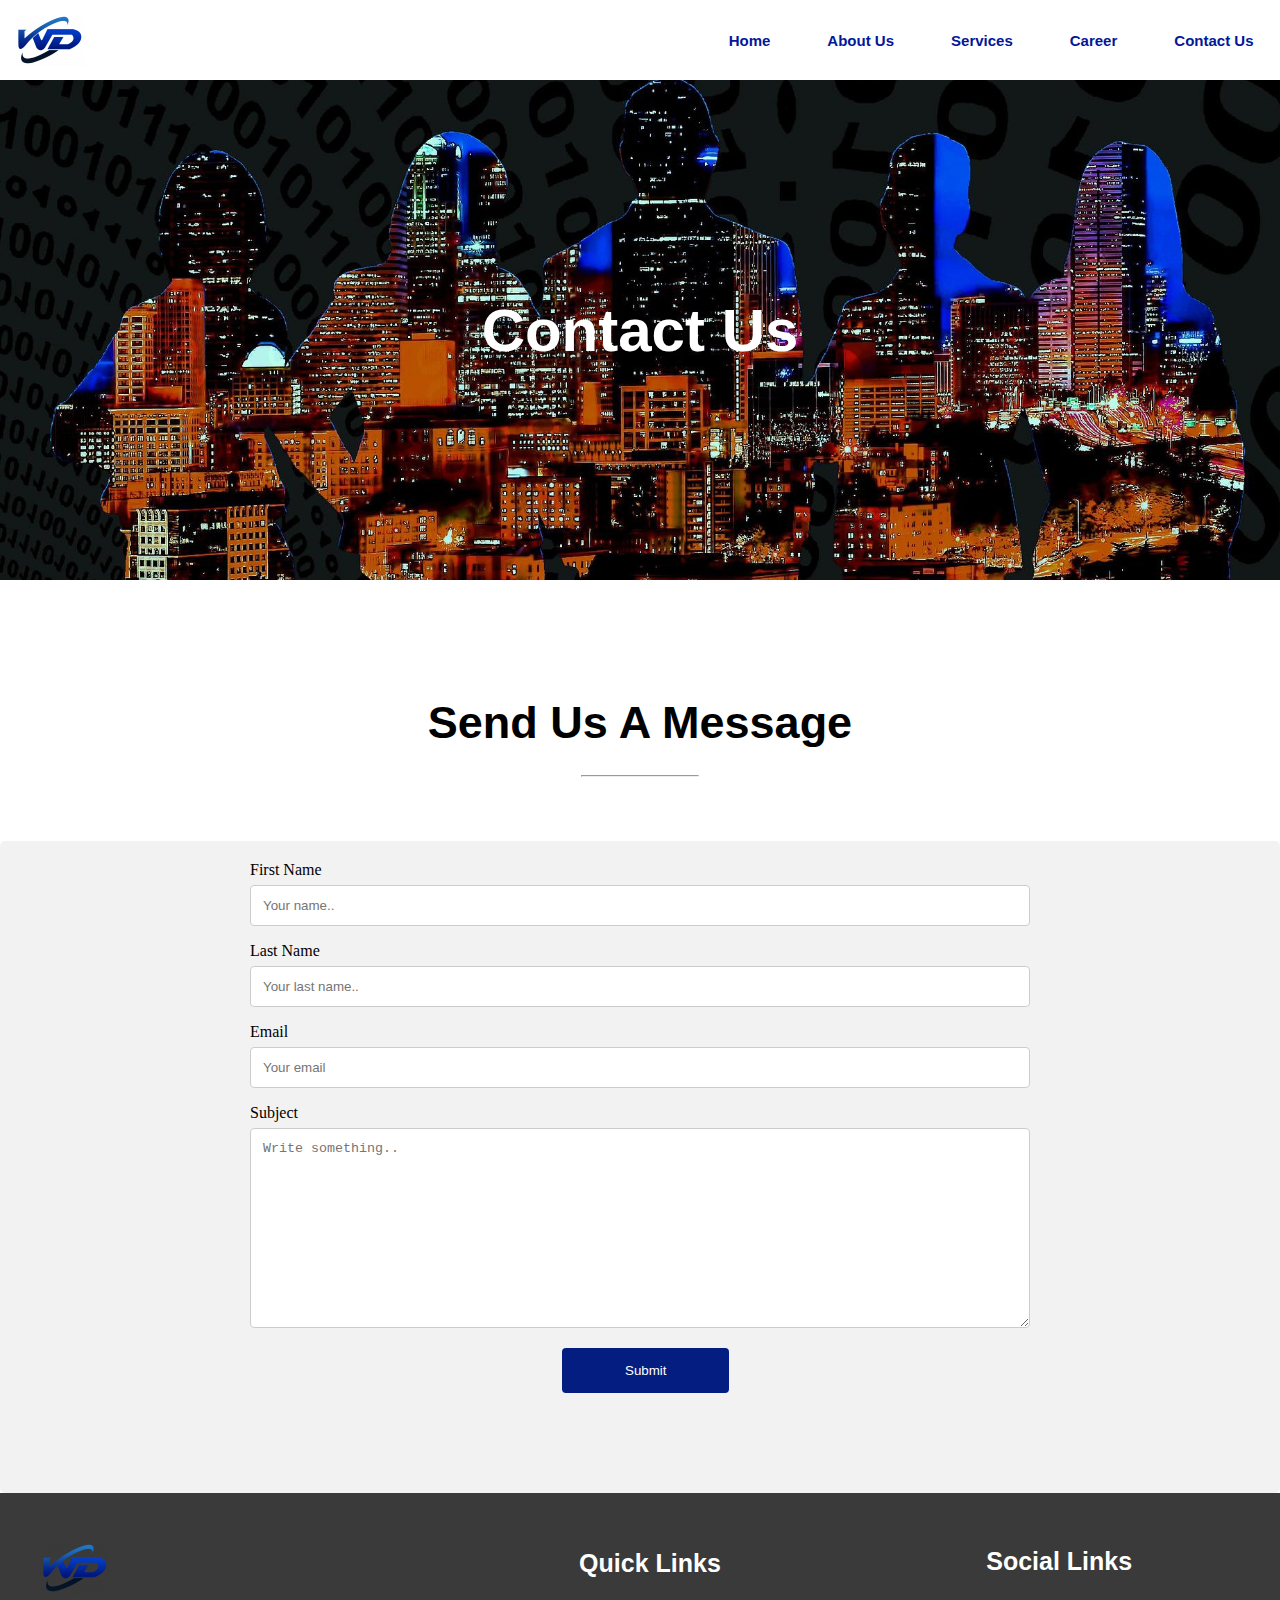
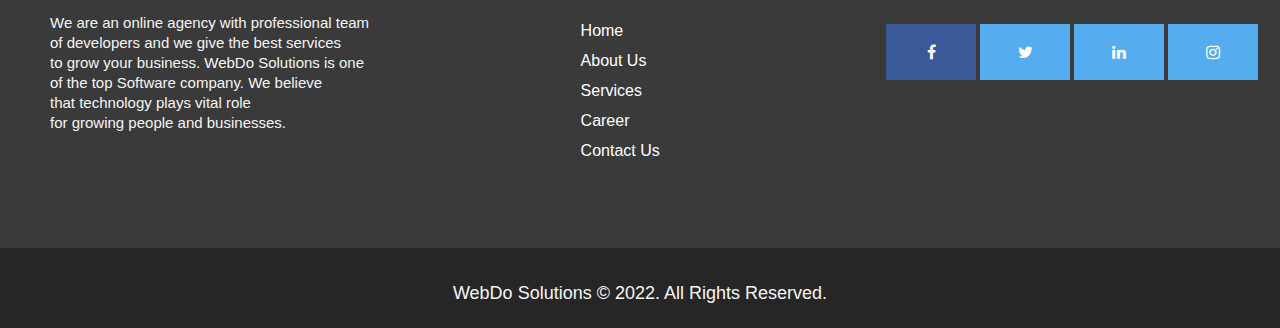
<file: HTML - Personal Site/contact-us.html>
<!DOCTYPE html>
<html>
  <head>
    <meta charset="utf-8" />
    <meta name="viewport" content="width=device-width, initial-scale=1.0" />
    <link rel="stylesheet" href="./styles.css" />
    <link rel="preconnect" href="https://fonts.googleapis.com" />
    <link rel="preconnect" href="https://fonts.gstatic.com" crossorigin />
    <link
      href="https://fonts.googleapis.com/css2?family=Roboto:wght@300&display=swap"
      rel="styles.css"
    />
    <link rel="preconnect" href="https://fonts.googleapis.com" />
    <link rel="preconnect" href="https://fonts.gstatic.com" crossorigin />
    <link
      rel="stylesheet"
      href="https://fonts.googleapis.com/icon?family=Material+Icons"
    />
    <link
      href="https://fonts.googleapis.com/css2?family=Poppins:wght@200&display=swap"
      rel="styles.css"
    />
    <link rel="stylesheet" href="https://cdnjs.cloudflare.com/ajax/libs/font-awesome/4.7.0/css/font-awesome.min.css">
    <title>My Site</title>
  </head>
  <body>
    <header class="header">
      <nav>
        <a href="./index.html"
          ><img class="logo" src="../images/logo-e1578907454924 (1).png" alt=""
        /></a>
        <ul style="float: right">
          <li><a href="index.html">Home</a></li>
          <li><a href="about-us.html">About Us</a></li>
          <li><a href="services.html">Services</a></li>
          <li><a href="career.html">Career</a></li>
          <li><a href="contact-us.html">Contact Us</a></li>
        </ul>
      </nav>
    </header>
    <section class="contact-main">
      <h2 id="heroContent1">Contact Us</h2>
    </section>
    <h2 id="secondSecHeading">Send Us A Message</h2>
    <hr class="thirdSecDivider" />
    <div class="container">
        <form action="action_page.php">
      
          <label for="fname">First Name</label>
          <input type="text" id="fname" name="firstname" placeholder="Your name..">
      
          <label for="lname">Last Name</label>
          <input type="text" id="lname" name="lastname" placeholder="Your last name..">
          
          <label for="email">Email</label>
          <input type="email" name="Email" id="email" placeholder="Your email">
      
          <label for="subject">Subject</label>
          <textarea id="subject" name="subject" placeholder="Write something.." style="height:200px"></textarea>
      
          <input type="submit" value="Submit">
      
        </form>
      </div>
      <section class="footer">
        <div><img id="footer-logo" class="logo" src="../images/logo-e1578907454924 (1).png" alt=""
          /></a>
          <p class="footer-para">
            We are an online agency with professional team <br> of developers and
            we give the best services <br />to grow your business. WebDo Solutions is one <br> of the top Software company. We believe <br> that technology plays vital role <br> for growing people and
            businesses.
        </div>
        <div>
          <h4 class="footer-heading">Quick Links</h4>
          <ul>
            <li><a href="../HTML - Personal Site/index.html">Home</a></li>
            <li><a href="about-us.html">About Us</a></li>
            <li><a href="services.html">Services</a></li>
            <li><a href="career.html">Career</a></li>
            <li><a href="contact-us.html">Contact Us</a></li>
        </ul></div>
        <div class="footer-col-3">
          <h4 class="footer-heading2">Social Links</Link></h4>
          <div class="footer-social-icons">
          <a href="#" class="fa fa-facebook"></a>
          <a href="#" class="fa fa-twitter"></a>
          <a href="#" class="fa fa-linkedin"></a>
          <a href="#" class="fa fa-instagram"></a>
        </div>
        </div>
      </section>
      <section class="footer-copywrite">
        <div><p class="footer-copywrite-text">
          WebDo Solutions &copy 2022. All Rights Reserved.
        </p></div>
      </section>
  </body>
</html>
</file>
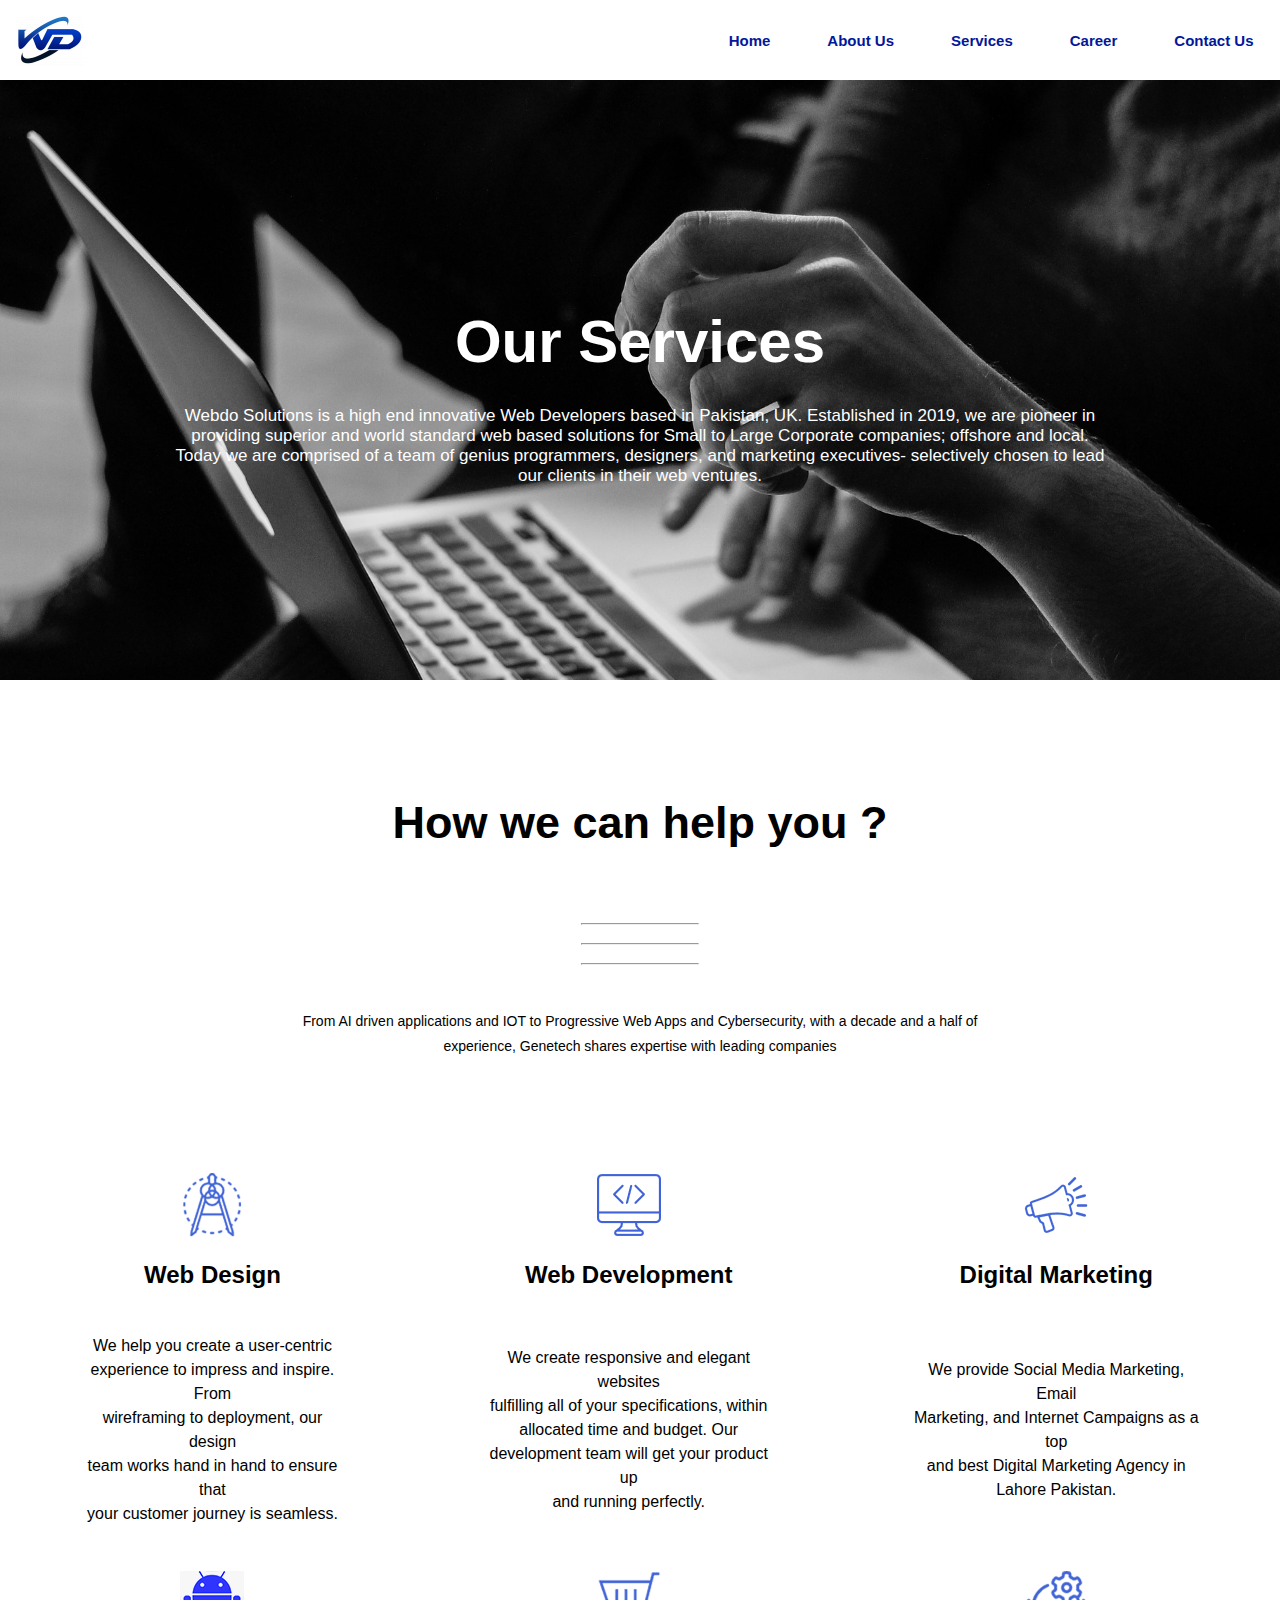
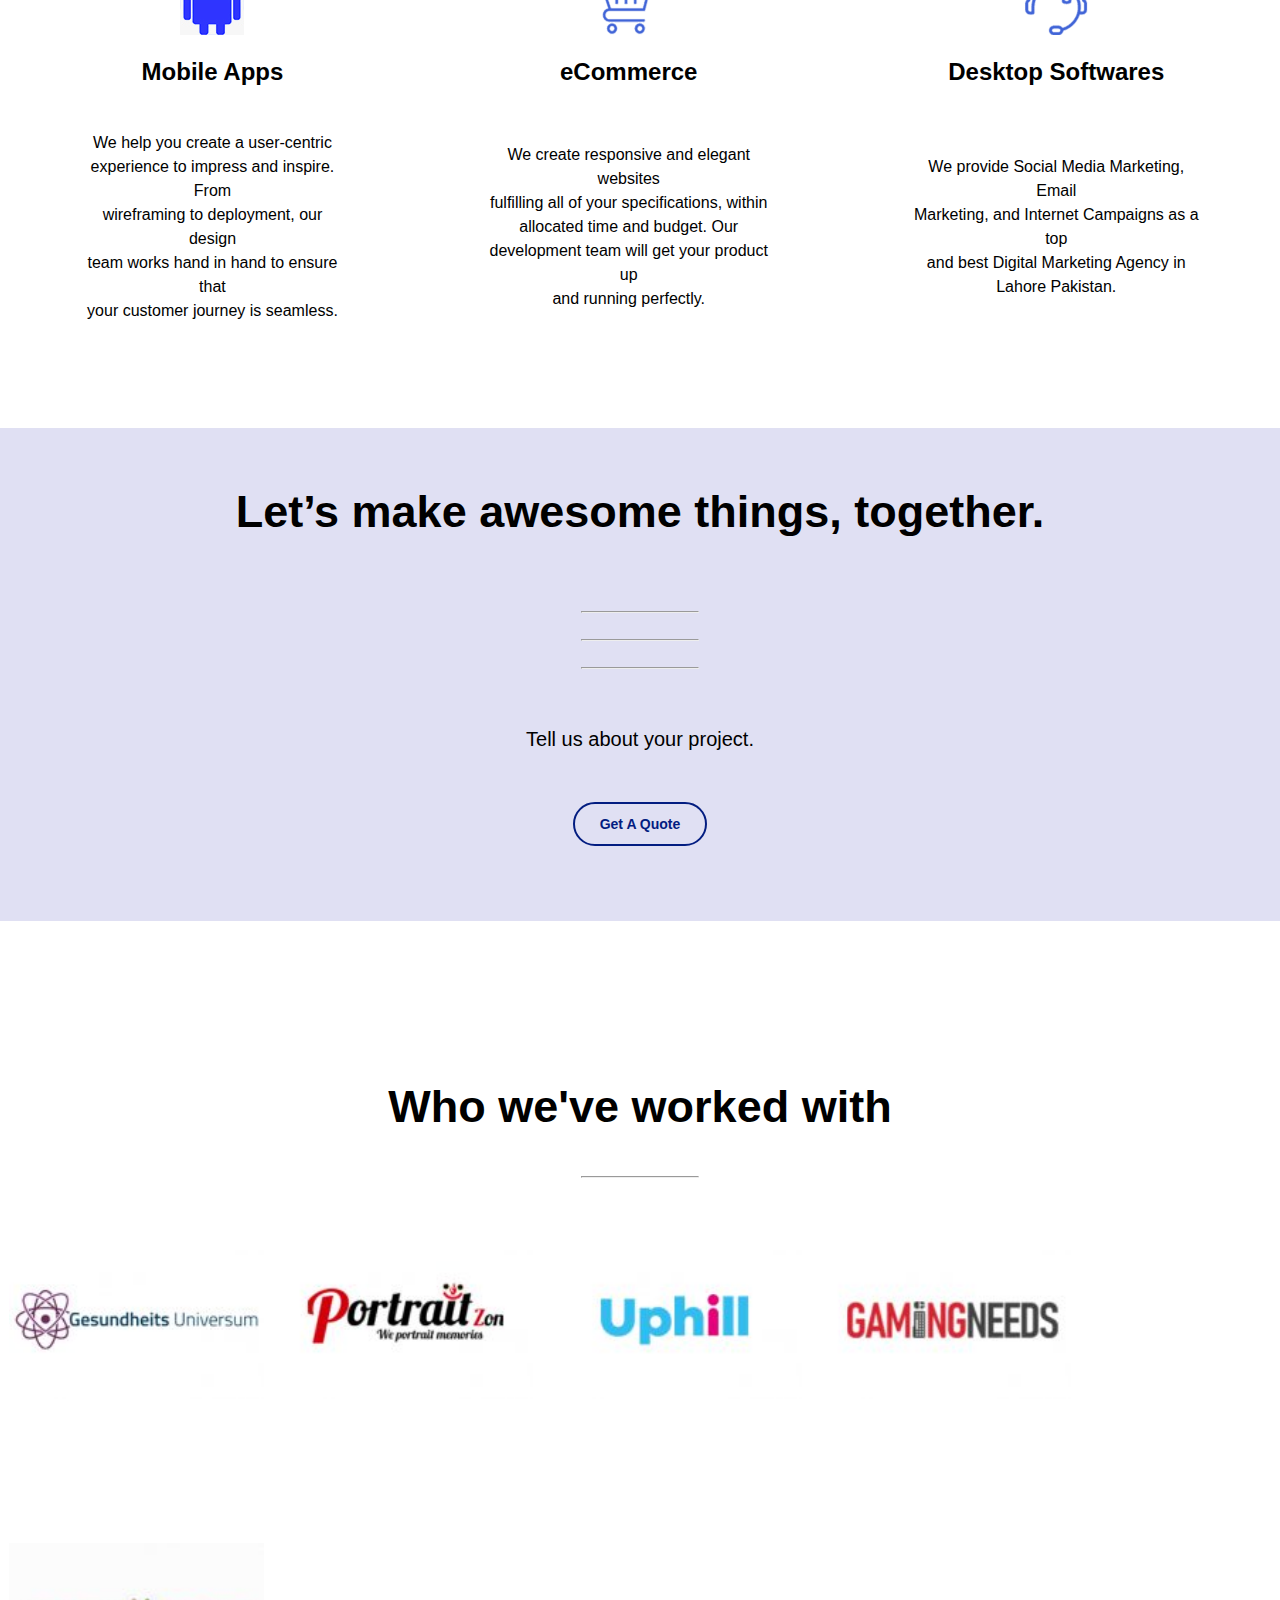
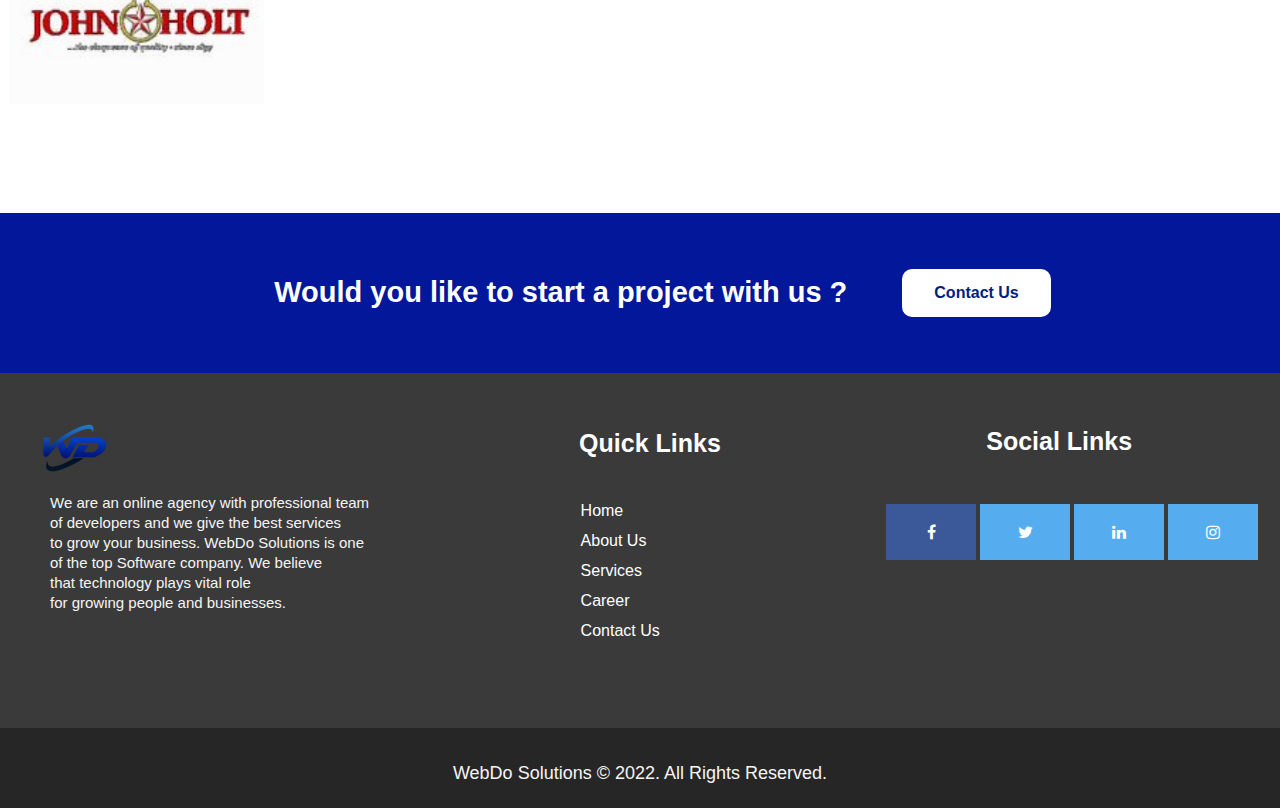
<file: HTML - Personal Site/services.html>
<!DOCTYPE html>
<html>
  <head>
    <meta charset="utf-8" />
    <meta name="viewport" content="width=device-width, initial-scale=1.0" />
    <link rel="stylesheet" href="./styles.css" />
    <link rel="preconnect" href="https://fonts.googleapis.com" />
    <link rel="preconnect" href="https://fonts.gstatic.com" crossorigin />
    <link
      href="https://fonts.googleapis.com/css2?family=Roboto:wght@300&display=swap"
      rel="styles.css"
    />
    <link rel="preconnect" href="https://fonts.googleapis.com" />
    <link rel="preconnect" href="https://fonts.gstatic.com" crossorigin />
    <link
      rel="stylesheet"
      href="https://fonts.googleapis.com/icon?family=Material+Icons"
    />
    <link
      href="https://fonts.googleapis.com/css2?family=Poppins:wght@200&display=swap"
      rel="styles.css"
    />
    <link rel="stylesheet" href="https://cdnjs.cloudflare.com/ajax/libs/font-awesome/4.7.0/css/font-awesome.min.css">
    <title>Our Services</title>
  </head>
  <body>
    <header class="header">
        <nav>
          <a href="./index.html"
            ><img class="logo" src="../images/logo-e1578907454924 (1).png" alt=""
          /></a>
          <ul style="float: right">
            <li><a href="index.html">Home</a></li>
            <li><a href="about-us.html">About Us</a></li>
            <li><a href="services.html">Services</a></li>
            <li><a href="career.html">Career</a></li>
            <li><a href="contact-us.html">Contact Us</a></li>
          </ul>
        </nav>
      </header>
      <section class="services-main">
        <h2 id="heroContent1">Our Services</h2>
      <p class="services-hero-para">
          <strong>Webdo Solutions</strong> is a high end innovative Web Developers based in <strong>Pakistan</strong>, UK. Established in 2019, we are pioneer in<br/>
          providing superior and world standard web based solutions for <strong>Small</strong> to <strong>Large Corporate</strong> companies; offshore and local.<br/>
          Today we are comprised of a team of genius programmers, designers, and marketing executives- selectively chosen to lead<br/>
          our clients in their web ventures.
        </p>
      </section>
      <h2 id="secondSecHeading">How we can help you ?</h2>
      <br />
      <hr />
      <hr />
      <hr />
      <p id="secondSecPara">
        From AI driven applications and IOT to Progressive Web Apps and
        Cybersecurity, with a decade and a half of<br />
        experience, Genetech shares expertise with leading companies
      </p>
      <table style="width: 100%; padding-top: 80px;" class="tableHome">
        <tr class="tableRowsHome">
          <th>
            <img src="../images/editing.png" alt="" />
            <h2>Web Design</h2>
          </th>
          <th>
            <img src="../images/coding-1-1.png" alt="" />
            <h2>Web Development</h2>
          </th>
          <th>
            <img src="../images/marketing-1.png" alt="" />
            <h2>Digital Marketing</h2>
          </th>
        </tr>
        <tr>
          <td>
            We help you create a user-centric<br />
            experience to impress and inspire. From<br />
            wireframing to deployment, our design<br />
            team works hand in hand to ensure that<br />
            your customer journey is seamless.
          </td>
          <td>
            We create responsive and elegant websites<br />
            fulfilling all of your specifications, within<br />
            allocated time and budget. Our<br />
            development team will get your product up<br />
            and running perfectly.
          </td>
          <td>
            We provide Social Media Marketing, Email<br />
            Marketing, and Internet Campaigns as a top<br />
            and best Digital Marketing Agency in<br />
            Lahore Pakistan.
          </td>
        </tr>
      </table>
      <table style="width: 100%; padding-bottom: 80px;" class="tableHome">
        <tr class="tableRowsHome">
          <th>
            <img src="../images/mobile-icon.jpg" alt="" />
            <h2>Mobile Apps</h2>
          </th>
          <th>
            <img src="../images/cart.png" alt="" />
            <h2>eCommerce</h2>
          </th>
          <th>
            <img src="../images/support.png" alt="" />
            <h2>Desktop Softwares</h2>
          </th>
        </tr>
        <tr>
          <td>
            We help you create a user-centric<br />
            experience to impress and inspire. From<br />
            wireframing to deployment, our design<br />
            team works hand in hand to ensure that<br />
            your customer journey is seamless.
          </td>
          <td>
            We create responsive and elegant websites<br />
            fulfilling all of your specifications, within<br />
            allocated time and budget. Our<br />
            development team will get your product up<br />
            and running perfectly.
          </td>
          <td>
            We provide Social Media Marketing, Email<br />
            Marketing, and Internet Campaigns as a top<br />
            and best Digital Marketing Agency in<br />
            Lahore Pakistan.
          </td>
        </tr>
      </table>
      <div class="services-fourth-sec">
        <h2 id="services-fourth-sec-heading">Let’s make awesome things, together.</h2>
      <br />
      <hr />
      <hr />
      <hr />
      <p id="services-fourth-Sec-para">
        Tell us about your project.
      </p>
      <button class="services-fourth-sec-button">Get A Quote</button>
      </div>
      <h2 id="fourthSecHeading">Who we've worked with</h2>
    <br />
    <hr class="fourthSecDivider" />
    <br />
    <div class="gallery1">
      <a>
        <img src="../images/client-2-ojn9a9wd4n1d9ddfqg7gfq2cth3hbs6ocyrutal7xm.jpg" alt="" width="150" height="150" />
      </a>
    </div>

    <div class="gallery1">
      <a>
        <img src="../images/client-3-ojn9a9wd4n1d9ddfqg7gfq2cth3hbs6ocyrutal7xm.jpg" alt="" width="150" height="150" />
      </a>
    </div>

    <div class="gallery1">
      <a>
        <img src="../images/client3-ojn9acpvp558879c9zfc57cqlmpkyvhvdcqb94h1ey.jpg" alt="" width="150" height="150" />
      </a>
    </div>

    <div class="gallery1">
      <a>
        <img src="../images/client4-ojn9adnpvz6ijt7z4htypp4770ky6kllphdsqefn8q.jpg" alt="" width="150" height="150" />
      </a>
    </div>
    <div class="gallery1">
      <a>
        <img src="../images/johnholt-ojn9afje9n937158tin7uon4dsbolyt2dqoroycuwa.jpg" alt="" width="150" height="150" />
      </a>
    </div>
    <div class="before-footer">
      <h2 class="last-sec-heading">
        Would you like to start a project with us ?
      </h2>
      <a href="contact-us.html"><button class="btn-before-footer">Contact Us</button></a>
    </div>
    <section class="footer">
      <div><img id="footer-logo" class="logo" src="../images/logo-e1578907454924 (1).png" alt=""
        /></a>
        <p class="footer-para">
          We are an online agency with professional team <br> of developers and
          we give the best services <br />to grow your business. WebDo Solutions is one <br> of the top Software company. We believe <br> that technology plays vital role <br> for growing people and
          businesses.
      </div>
      <div>
        <h4 class="footer-heading">Quick Links</h4>
        <ul>
          <li><a href="../HTML - Personal Site/index.html">Home</a></li>
        <li><a href="about-us.html">About Us</a></li>
        <li><a href="services.html">Services</a></li>
        <li><a href="career.html">Career</a></li>
        <li><a href="contact-us.html">Contact Us</a></li>
      </ul></div>
      <div class="footer-col-3">
        <h4 class="footer-heading2">Social Links</Link></h4>
        <div class="footer-social-icons">
        <a href="#" class="fa fa-facebook"></a>
        <a href="#" class="fa fa-twitter"></a>
        <a href="#" class="fa fa-linkedin"></a>
        <a href="#" class="fa fa-instagram"></a>
      </div>
      </div>
    </section>
    <section class="footer-copywrite">
      <div><p class="footer-copywrite-text">
        WebDo Solutions &copy 2022. All Rights Reserved.
      </p></div>
    </section>
  </body>
</html>
</file>
<file: HTML - Personal Site/styles.css>
body {
  margin: auto;
}

.logo {
  padding: 0 15px;
}

li {
  display: inline;
}

li a {
  color: #03179a;
  padding: 26.5px;
  font-size: 15px;
  text-decoration: none;
  font-family: sans-serif;
  font-weight: 550;
}

li a:hover {
  color: mediumslateblue;
  padding-top: 31px;
  padding-bottom: 30px;
  text-decoration: underline;
  text-decoration-color: mediumslateblue;;
}

li a:active {
  color: mediumslateblue;
}

nav {
  padding-top: 15px 5px;
  height: 100%;
  align-items: center;
}

.header {
  background-color: white;
  width: 100%;
  height: 35px;
  padding: 15px 0 30px 0;
  

}

.main {
  min-height: 700px;
  width: 100%;
  background-image: url('../images/business-5475656_1920.jpg');
  background-size: cover;
  background-attachment: fixed;
  display: flex;              /* establish flex container */
    flex-direction: column;     /* stack flex items vertically */
    justify-content: center;    /* center items vertically, in this case */
    align-items: center;        /* center items horizontally, in this case */
}

.about-main
{
  min-height: 600px;
  width: 100%;
  background-image: url('../images/business-people-3406077_1920.jpg');
  background-size: cover;
  background-attachment: fixed;
  display: flex;
  flex-direction: column;
  justify-content: center;
  align-items: center;
}

.services-main {
  min-height: 600px;
  width: 100%;
  background-image: url('../images/laptop-2592500_1920.jpg');
  background-size: cover;
  background-attachment: fixed;
  display: flex;
  flex-direction: column;
  justify-content: center;
  align-items: center;
}

.career-main {
  min-height: 500px;
  width: 100%;
  background-image: url('../images/approval-6479820_1920.jpg');
  background-attachment: fixed;
  display: flex;
  flex-direction: column;
  justify-content: center;
  align-items: center;
  background-size: cover;
}

.contact-main {
  min-height: 500px;
  width: 100%;
  background-image: url('../images/city-3053316_1920.jpg');
  background-attachment: fixed;
  display: flex;
  flex-direction: column;
  justify-content: center;
  align-items: center;
  background-size: cover;
}

#career-hero-para {
  font-family: sans-serif;
  font-size: 17px;
  font-weight: 300;
  color: white;
  text-shadow: rgba(0, 2, 1, 0.6);
  text-align: center;
  margin-top: -40px;
}

.career-icons {
  height: 50px;
  color: #0000FF;
  padding-top: 50px;
}

.career-gallery {
  display: flex;
  justify-content: center;
  align-items: center;
  padding: 80px 0 170px 0;
  
}

.career-gallery-img {
  width: 350px;
  height: 260px;
  padding: 10px;
}

#heroContent1 {
  color: white;
  font-weight: 550;
  font-size: 60px;
  font-family: sans-serif;
  text-shadow: rgba(0, 2, 1, 0.6);
}

#secondSecHeading {
  padding-top: 80px;
  text-align: center;
  font-size: 45px;
  color: black;
  font-weight: 700;
  font-family: sans-serif;
}

#thirdSecHeading {
  padding-top: 80px;
  text-align: center;
  font-size: 45px;
  color: black;
  font-weight: 700;
  font-family: sans-serif;
}

#fourthSecHeading {
  padding-top: 80px;
  margin-top: 80px;
  text-align: center;
  font-size: 45px;
  color: black;
  font-weight: 700;
  font-family: sans-serif;
}

#fifthSecHeading {
  padding-top: 80px;
  margin-top: 80px;
  text-align: center;
  font-size: 45px;
  color: black;
  font-weight: 700;
  font-family: sans-serif;
}

#secondSecPara {
  text-align: center;
  padding: 30px 0 0 0;
  font-family: sans-serif;
  color: black;
  line-height: 25px;
  font-size: 14px;
}

.services-fourth-sec {
  background-color: #e0e0f3;
  display: flex;
  flex-direction: column;
  align-items: center;
  justify-content: center;
  padding: 20px 0 50px 0;
}

#services-fourth-sec-heading {
  text-align: center;
  font-size: 45px;
  color: black;
  font-weight: 700;
  font-family: sans-serif;
}

#services-fourth-Sec-para {
  text-align: center;
  padding: 30px 0 0 0;
  font-family: sans-serif;
  color: black;
  line-height: 25px;
  font-size: 20px;
}


button {
  padding: 12px 25px;
  font-size: 14px;
  font-weight: 600;
  border-radius: 10px;
  border-style: solid;
  border-width: 2px;
  margin: 0 5px;
}

.services-fourth-sec-button {
  background-color: transparent;
  border-color: #031D81;
  color: #031D81; 
  margin-top: 30px;
  border-radius: 40px;
  margin-bottom: 25px;
}

.services-fourth-sec-button:hover {
  background-color: #031D81;
  border-color: #031D81;
  color: white;
  box-shadow: 0 12px 16px 0 rgba(0,0,0,0.9), 0 17px 50px 0 rgba(0,0,0,0.19);
}

.button-primary{ 
  background-color: white;
  border-color: white;
  color: #031D81;
}

.button-secondary{
  background-color: #031D81;
  border-color: #031D81;
  color: white;  
}

.button-primary:hover {
  background-color: #031D81;
  border-color: #031D81;
  color: white;
  box-shadow: 0 12px 16px 0 rgba(0,0,0,0.9), 0 17px 50px 0 rgba(0,0,0,0.19);
}

.button-secondary:hover {
  background-color: white;
  border-color: white;
  color: #031D81;
  box-shadow: 0 12px 16px 0 rgba(0,0,0,0.9), 0 17px 50px 0 rgba(0,0,0,0.19);
}

.btn-before-footer {
  background-color: white;
  border-color: white;
  color: #031D81;
  padding: 13px 30px;
  font-size: 16px;
  font-weight: 600;
  border-radius: 10px;
  border-style: solid;
  border-width: 2px;
  margin: 0 5px;
}

.btn-before-footer:hover {
  background-color: #031D81;
  border-color: #031D81;
  color: white;
  box-shadow: 0 12px 16px 0 rgba(0,0,0,0.9), 0 17px 50px 0 rgba(0,0,0,0.19);
}

.heroPara {
  font-family: sans-serif;
  font-size: 17px;
  font-weight: 300;
  color: white;
  text-shadow: rgba(0, 2, 1, 0.6);
  text-align: center;
  margin-top: -40px;
  
}

.services-hero-para {
  font-family: sans-serif;
  font-size: 17px;
  font-weight: 300;
  color: white;
  text-shadow: rgba(0, 2, 1, 0.6);
  text-align: center;
  margin-top: -20px;
}

hr {
  width: 9%;
  color: #03175a;
  margin-top: 18px;
}

.about-divider-1 {
  width: 9%;
  color: #03175a;
  border: 3px;
  border-style: solid;
  border-color: #03179a;
}

.about-divider-2 {
  width: 9%;
  color: #03175a;
  border: 3px;
  border-style: solid;
  border-color: #03179a;
}

.about-divider-3 {
  width: 9%;
  color: #03175a;
  border: 3px;
  border-style: solid;
  border-color: #03179a;
}

table {
  border: 0 solid black;
  padding: 0;
}
table {
  border-spacing: 20px;
}

td {
  padding: 5px 60px;
  font-family: sans-serif;
  font-size: 16px;
  line-height: 1.5;
  text-align: center;
}

th {
  border: 0 solid black;
  padding: 0 30px;
  font-family: sans-serif;
  font-size: 16px;
  font-weight: 500;
}

.thirdSecDivider {
  width: 9%;
  color: #03175a;
  margin-top: -12px;
}

.fourthSecDivider {
  width: 9%;
  color: #03175a;
  margin-top: -12px;
}

.fifthSecDivider {
  width: 9%;
  color: #03175a;
  margin-top: -20px;
}

div.gallery1 {
  margin: 5px;
  margin-left: 9px;
  float: left;
  width: 255px;
  padding-top: 30px;
  padding-bottom: 100px;
}

div.gallery1 img {
  width: 100%;
  height: auto;
}

div.gallery2 {
  margin: 5px;
  margin-left: 110px;
  float: left;
  width: 300px;
  padding-top: 30px;
  padding-bottom: 100px;
}

div.gallery2 img {
  width: 100%;
  height: auto;
}

div.desc1 {
  padding: 15px;
  text-align: center;
  align-items: center;
  font-family: sans-serif;
  font-size: 16px;
  color: black;
}

.before-footer {
  background-color: #03179a;
  height: 160px;
  margin-bottom: auto;
  display: flex;                 
  justify-content: center;    
  align-items: center;
  width: 100%;
  
}

.last-sec-heading {
  color: white;
  font-family: sans-serif;
  font-size: 29px;
  font-weight: 450px;
  text-align: center;
  padding: 100px 50px 100px 50px;
  
}

.about-fourth-inner-sec-item1 {
  padding: 10px 0 0 130px;
  font-family: sans-serif;
  font-size: 17px;
}

.about-fourth-sec-inner-heading {
  padding: 65px 50px 0 110px;
  font-family: sans-serif;
  color: #03179a;
}

.about-fourth-inner-sec-item1-desc {
  margin-top: -30px;
  padding: 0 50px 0 130px;
  font-family: sans-serif;
  font-size: 13px;
}
.counter-var {
  font-family: sans-serif;
  font-size: 50px;
  font-weight: 600;
  color: #03179a;
  
}

.counter-heading {
    font-family: sans-serif;
    font-size: 20px;
    font-weight: 400;
    
    }

blockquote {
      margin: 1.5em 40px;
      padding: 0.5em 50px;
      quotes: "\201C" "\201D" "\2018" "\2019";
      color: rgb(0, 0, 0);
      font-size: 18px;
    }

blockquote:before {
      color: rgb(0, 0, 0);
      content: open-quote;
      font-size: 4em;
      line-height: 0.1em;
      margin-right: 0.25em;
      vertical-align: -0.4em;
    }
    blockquote p {
      display: inline;
    }

.testimonial-sec .color-overlay {
  display: flex;
  flex-direction: row;
  justify-content: center;
  align-items: center;
  width: 100%;
  height: 400px;
  background-color: rgb(247, 240, 240);
  opacity: 0.8;
  margin-top: 50px;
  margin-bottom: -50px;
}

.cr-sec .cr-color-overlay {
    display: flex;
    flex-direction: row;
    justify-content: center;
    align-items: center;
    width: 100%;
    height: 400px;
    background-color: rgb(247, 240, 240);
    opacity: 0.8;
    margin-top: 50px;
    margin-bottom: 50px;
    padding: 20px 0 10px 0;
}

.testimonial-1, .testimonial-2 {
  padding: 10px 95px;
}

.cr-1, .cr-2, .cr-3 {
  padding: 10px 35px;
}

.testimonial-name {
  font-size: 15px; 
  color:#03179a; 
  font-family: sans-serif; 
  letter-spacing:1.5px;
}

.testimonial-desc {
  font-size: 15px; 
  color:black; 
  font-family: sans-serif; 
  letter-spacing:1.5px;
  margin-top: -20px;
}

.grid {
  width: 100%;
  margin-left: auto;
  margin-right: auto;
  display: flex;
  flex-wrap: nowrap;
}

.grid-block {
  width: 50%;
}

.image-grid .tile-link:hover .tile-img {
  top: -1rem;
  
}

.image-grid .tile-img {
  position: relative;
  top: 0;
  left: 0;
  -webkit-transition-property: opacity, top, left, box-shadow;
  transition-property: opacity, top, left, box-shadow;
}

.tile-link {
  display: block;
}

.tile-link:hover .tile-img {
  opacity: 1;
}

.tile-link:hover .tile-img-link {
  display: block;
}

.tile-img {
  display: block;
  width: 100%;
  height: 280px;
  opacity: 1;
  -webkit-transition-duration: 0.4s;
  transition-duration: 0.4s;
}
.tile-link:hover .tile-img1 {
  box-shadow: 5px 5px rgba(244, 170, 200, 0.4),
    10px 10px rgba(244, 170, 200, 0.3), 15px 15px rgba(244, 170, 200, 0.2),
    20px 20px rgba(244, 170, 200, 0.1), 25px 25px rgba(244, 170, 200, 0.05);
}

.tile-link:hover .tile-img2 {
  box-shadow: 5px 5px rgba(45, 186, 233, 0.4), 10px 10px rgba(45, 186, 233, 0.3),
    15px 15px rgba(45, 186, 233, 0.2), 20px 20px rgba(45, 186, 233, 0.1),
    25px 25px rgba(45, 186, 233, 0.05);
}

.tile-link:hover .tile-img3 {
  box-shadow: 5px 5px rgba(214, 221, 244, 0.4),
    10px 10px rgba(214, 221, 244, 0.3), 15px 15px rgba(214, 221, 244, 0.2),
    20px 20px rgba(214, 221, 244, 0.1), 25px 25px rgba(214, 221, 244, 0.05);
}

.tile-link:hover .tile-img4 {
  box-shadow: 5px 5px rgba(82, 119, 192, 0.4), 10px 10px rgba(82, 119, 192, 0.3),
    15px 15px rgba(82, 119, 192, 0.2), 20px 20px rgba(82, 119, 192, 0.1),
    25px 25px rgba(82, 119, 192, 0.05);
}

input[type=text], select, textarea {
  width: 100%; 
  padding: 12px;  
  border: 1px solid #ccc; 
  border-radius: 4px; 
  box-sizing: border-box;
  margin-top: 6px; 
  margin-bottom: 16px; 
  resize: vertical 
}

input[type=submit] {
  background-color: #031D81;
  color: white;
  padding: 12px 60px;
  border: solid;
  border-radius: 4px;
  cursor: pointer;
  border-color: #031D81;
  justify-content: center;
  margin-left: 40%;
}

input[type=submit]:hover {
  background-color: #031D81;
  border-color: #031D81;
  color: white;
  box-shadow: 0 12px 16px 0 rgba(0,0,0,0.9), 0 17px 50px 0 rgba(0,0,0,0.19);
  
}

input[type=email] {
  width: 100%; 
  padding: 12px;  
  border: 1px solid #ccc; 
  border-radius: 4px; 
  box-sizing: border-box;
  margin-top: 6px; 
  margin-bottom: 16px; 
  resize: vertical 
}

.container {
  border-radius: 5px;
  background-color: #f2f2f2;
  padding: 20px 250px 100px 250px;
  margin-top: 5%;
}

.footer {
  width: 1329px;
  height: 320px;
  background-color: #3A3A3A;
  display: flex;
  padding: 50px 10px 0 10px;
}

.footer-heading {
  font-family: sans-serif;
  font-size: 25px;
  color: white;
  margin-left: 180px;
  margin-top: -1px;
  padding-top: 7px;
}

.footer-heading2 {
  font-family: sans-serif;
  font-size: 25px;
  color: white;
  margin-left: 100px;
  margin-top:4px;
  
}

.footer ul {
  display: flex;
  flex-direction: column;
  padding: 5px 200px;
}

.footer ul li a {
  font-family: sans-serif;
  font-size: 16px;
  font-weight: 100;
  color: white;
  line-height: 30px;
  padding-top: 5px;
}

.footer ul li {
  margin-left: -45px;
}

.footer ul li a:hover {
  color: #0087d7;
}

#footer-logo {
  padding-left: 30px;
}

.footer-para {
  font-family: sans-serif;
  font-size: 15px;
  color: whitesmoke;
  padding: 0 30px 0 40px;
  line-height: 20px;
}


.footer-copywrite {
  width: 100%;
  height: 80px;
  background-color: #272626;
  margin-top: -33px;
}

.footer-copywrite-text {
  font-family: sans-serif;
  font-size: 18px;
  color: whitesmoke;
  text-align: center;
  padding-top: 35px;
}

.footer-col-3 {
  padding-top: 0;
}

.footer-social-icons {
  padding-top: 15px;
}

.fa {
  padding: 20px;
  font-size: 30px;
  width: 50px;
  text-align: center;
  text-decoration: none;
}

.fa:hover {
  opacity: 0.7;
}

.fa-facebook {
  background: #3B5998;
  color: white;
}

.fa-twitter {
  background: #55ACEE;
  color: white;
}

.fa-linkedin {
  background: #55ACEE;
  color: white;
}

.fa-instagram {
  background: #55ACEE;
  color: white;
}
</file>
